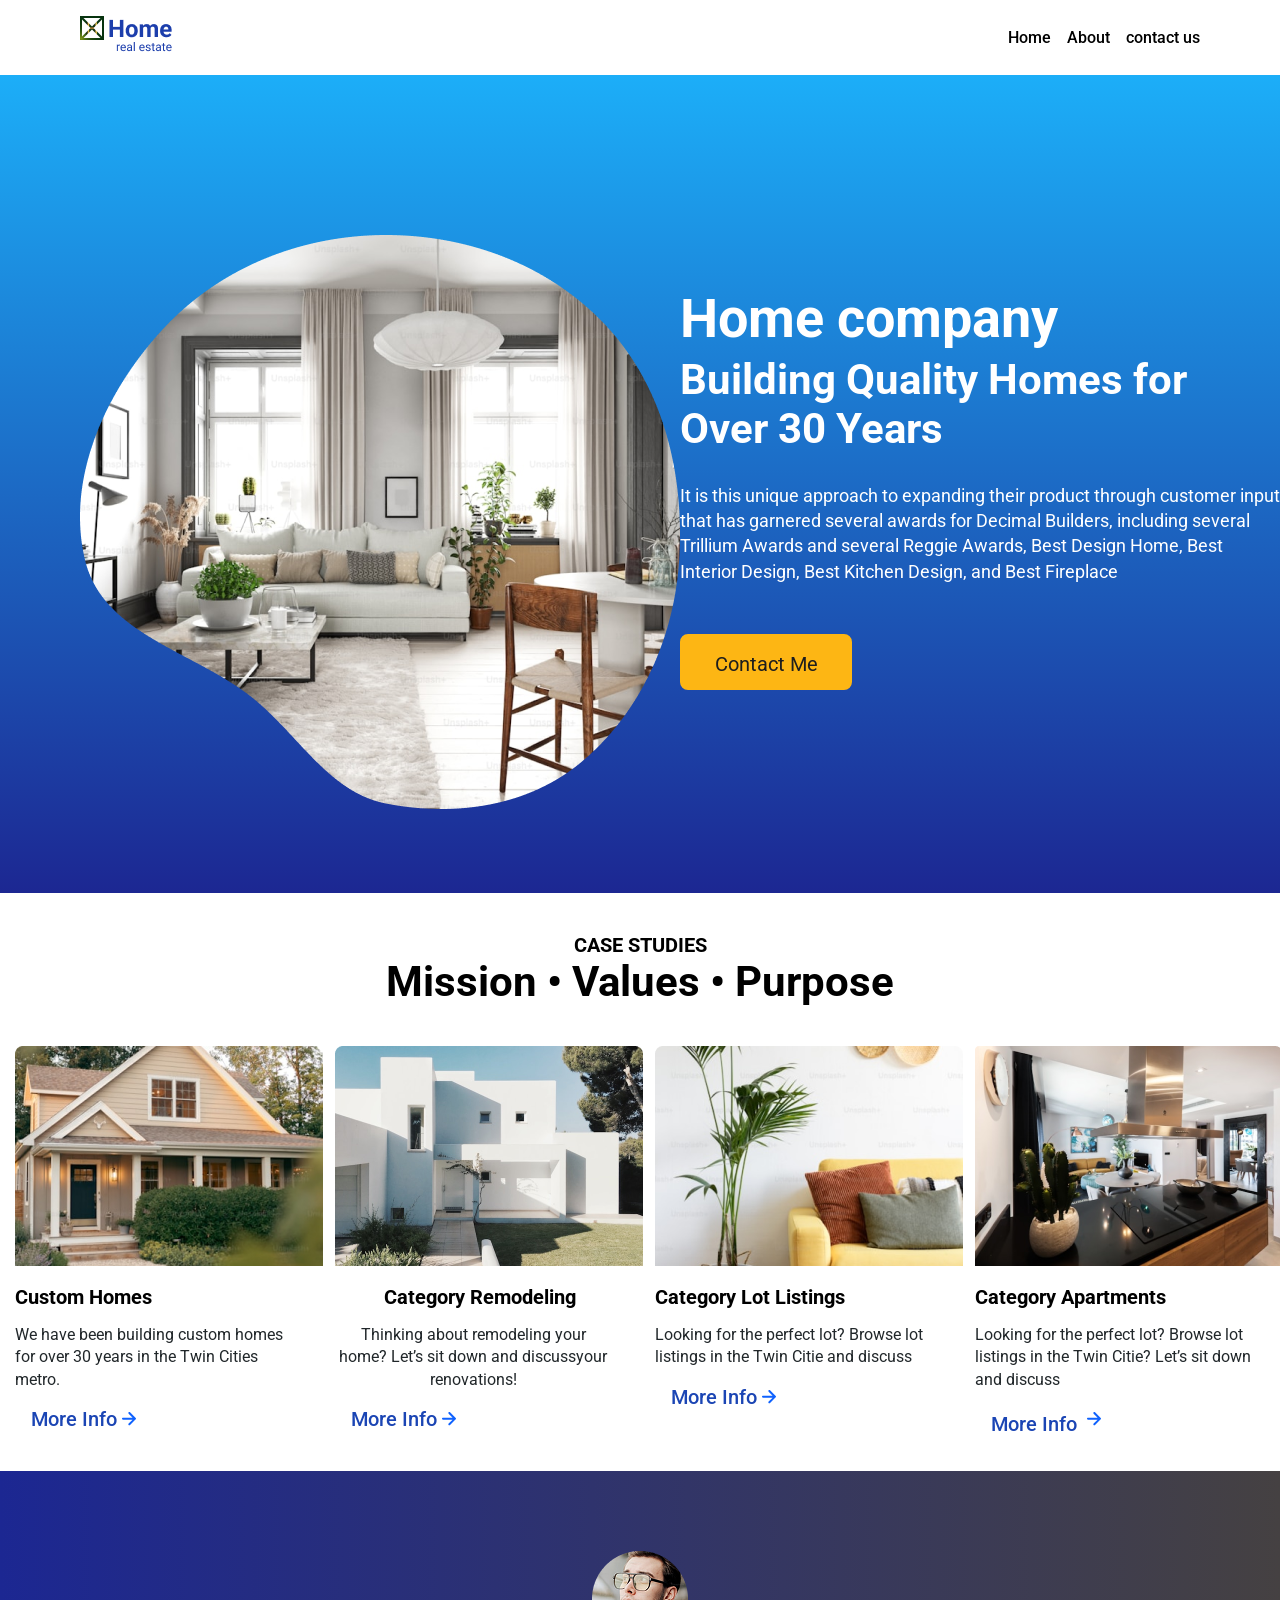
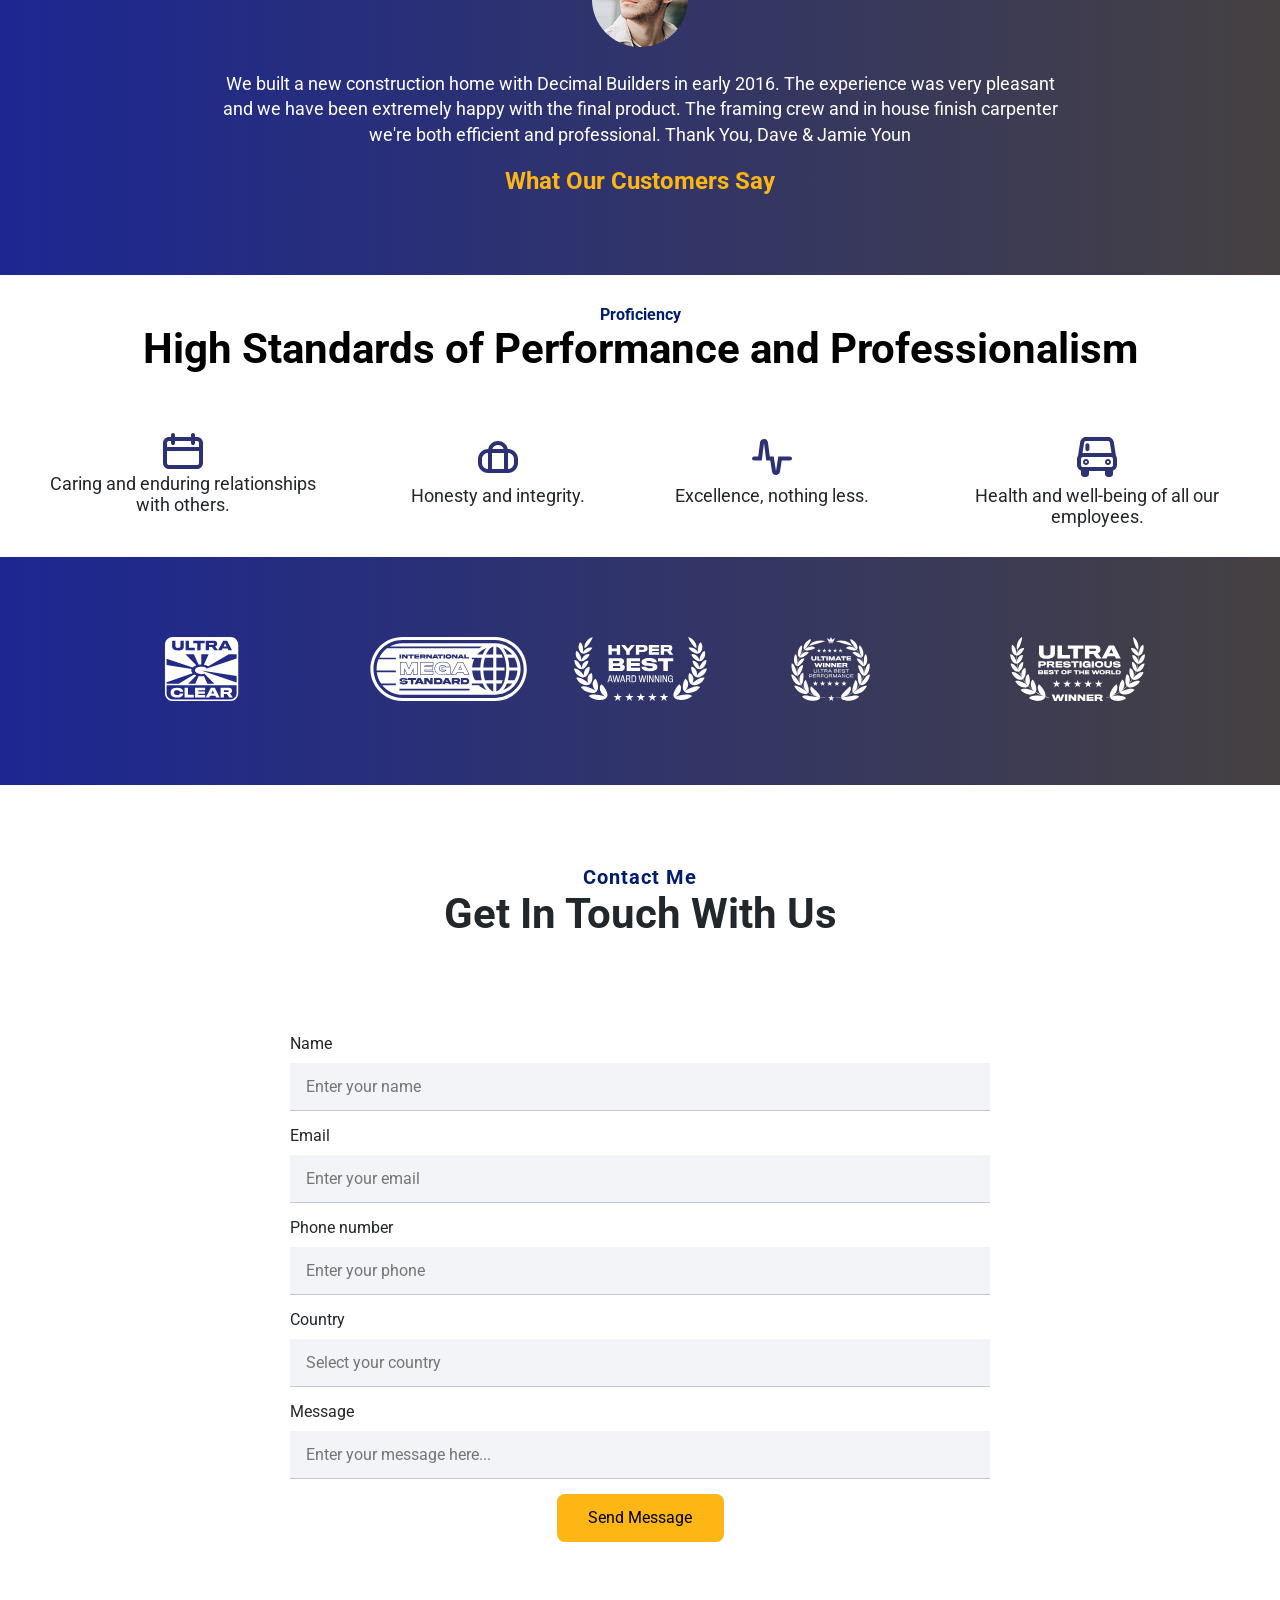
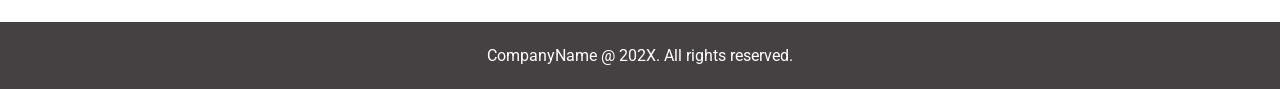
<file: index.html>
<!DOCTYPE html>
<html lang="en">
<head>
	<meta charset="UTF-8">
	<meta http-equiv="X-UA-Compatible" content="IE=edge">
	<meta name="viewport" content="width=device-width, initial-scale=1.0">
	<title>Document</title>
	<link rel="stylesheet" href="./css/main.css">
</head>


   
   
   <body>
       <header>
		 <div class="container">
			<div class="row d-flex justify-content-between align-items-center">
				<div class="logo">
					<a href="#">
						<img src="./img/logo.png">
					</a>
				</div>

				<nav>
					<ul class="non-list-style d-flex justify-content-between align-items-center">
						<li>Home</li>
						<li>About</li>
						<li>contact us</li>
					 </ul>
				</nav>
			</div>
		 </div>
	   </header>
	 
	   <!--hero section-->
       <section class="hero-section">
			<div class="container">
				<div class="row d-flex justify-content-between">

					<div class="left-part">
						<img src="./img/art1.png">
					</div>
					<div class="right-part">
						<h1 class="white">Home company</h1>
						<h2 class="white">Building Quality Homes for Over 30 Years</h2>
						<p class="white">It is this unique approach to expanding their product through customer input that has garnered several awards for Decimal Builders, including several Trillium Awards and several Reggie Awards, Best Design Home, Best Interior Design, Best Kitchen Design, and Best Fireplace</p>
						<button class="black" type="button">Contact Me</button>
					</div>
				</div>
			</div>
	   </section>



	   <section class="case-studies ">
	   
	        <div class="container">
			   
				<div class="text-group">
			        <h2>CASE STUDIES</h2>
					<P>Mission • Values • Purpose</P>
			   </div>
			   
			   <div class="row d-flex justify-content-between">
			         <div class="col-3">
					    <article >

						    <img src="img/pic1.png">
							<div class="text-article-group">
							     <h3>Custom Homes</h3>
								 <p>We have been building custom homes for over 30 years in the Twin Cities metro.<p>
							</div>

						</article>

						<div class="more">
							<a class="non-decoration blue d-inline-block " href="#">More Info

								<svg width="14" height="14" viewBox="0 0 14 14" fill="none" xmlns="http://www.w3.org/2000/svg">
									<path d="M10.586 5.64471L6.636 1.69471C6.45384 1.50611 6.35305 1.25351 6.35533 0.991311C6.3576 0.729114 6.46277 0.478301 6.64818 0.292893C6.83359 0.107485 7.0844 0.00231622 7.3466 3.78026e-05C7.6088 -0.00224062 7.8614 0.0985538 8.05 0.280712L13.707 5.93771C13.8002 6.03036 13.8741 6.14053 13.9246 6.26186C13.9751 6.38319 14.001 6.5133 14.001 6.64471C14.001 6.77612 13.9751 6.90623 13.9246 7.02757C13.8741 7.1489 13.8002 7.25906 13.707 7.35171L8.05 13.0087C7.95775 13.1042 7.84741 13.1804 7.7254 13.2328C7.6034 13.2852 7.47218 13.3128 7.3394 13.314C7.20662 13.3151 7.07494 13.2898 6.95205 13.2395C6.82915 13.1893 6.7175 13.115 6.62361 13.0211C6.52971 12.9272 6.45546 12.8156 6.40518 12.6927C6.3549 12.5698 6.3296 12.4381 6.33075 12.3053C6.3319 12.1725 6.35949 12.0413 6.4119 11.9193C6.46431 11.7973 6.54049 11.687 6.636 11.5947L10.586 7.64471H1C0.734784 7.64471 0.48043 7.53935 0.292893 7.35182C0.105357 7.16428 0 6.90993 0 6.64471C0 6.3795 0.105357 6.12514 0.292893 5.9376C0.48043 5.75007 0.734784 5.64471 1 5.64471H10.586Z" fill="#0F62FE"/>
									</svg>	
							</a>
								
						</div>

					 </div>

					 <div class="col-3">
					    <article>
						    <img src="img/pic2.png">
							<div class="text-article-group text-align">
							     <h3>Category Remodeling</h3>
								 <p>Thinking about remodeling your home? Let’s sit down and discussyour renovations!</p>
						
						    </div>
						</article>

						<div class="more">
							<a class="non-decoration blue d-inline-block" href="#">More Info

								<svg width="14" height="14" viewBox="0 0 14 14" fill="none" xmlns="http://www.w3.org/2000/svg">
									<path d="M10.586 5.64471L6.636 1.69471C6.45384 1.50611 6.35305 1.25351 6.35533 0.991311C6.3576 0.729114 6.46277 0.478301 6.64818 0.292893C6.83359 0.107485 7.0844 0.00231622 7.3466 3.78026e-05C7.6088 -0.00224062 7.8614 0.0985538 8.05 0.280712L13.707 5.93771C13.8002 6.03036 13.8741 6.14053 13.9246 6.26186C13.9751 6.38319 14.001 6.5133 14.001 6.64471C14.001 6.77612 13.9751 6.90623 13.9246 7.02757C13.8741 7.1489 13.8002 7.25906 13.707 7.35171L8.05 13.0087C7.95775 13.1042 7.84741 13.1804 7.7254 13.2328C7.6034 13.2852 7.47218 13.3128 7.3394 13.314C7.20662 13.3151 7.07494 13.2898 6.95205 13.2395C6.82915 13.1893 6.7175 13.115 6.62361 13.0211C6.52971 12.9272 6.45546 12.8156 6.40518 12.6927C6.3549 12.5698 6.3296 12.4381 6.33075 12.3053C6.3319 12.1725 6.35949 12.0413 6.4119 11.9193C6.46431 11.7973 6.54049 11.687 6.636 11.5947L10.586 7.64471H1C0.734784 7.64471 0.48043 7.53935 0.292893 7.35182C0.105357 7.16428 0 6.90993 0 6.64471C0 6.3795 0.105357 6.12514 0.292893 5.9376C0.48043 5.75007 0.734784 5.64471 1 5.64471H10.586Z" fill="#0F62FE"/>
								</svg>

							</a>
							
								
						</div>
					 </div>
					 
					 <div class="col-3">
					    <article>

						    <img src="img/pic3.png">
							<div class="text-article-group">
							     <h3>Category Lot Listings </h3>
                                 <p>Looking for the perfect lot? Browse lot listings in the Twin Citie and discuss</p>
							</div>
							
						</article>

						<div class="more">
							<a class="non-decoration blue d-inline-block" href="#">More Info

								<svg width="14" height="14" viewBox="0 0 14 14" fill="none" xmlns="http://www.w3.org/2000/svg">
									<path d="M10.586 5.64471L6.636 1.69471C6.45384 1.50611 6.35305 1.25351 6.35533 0.991311C6.3576 0.729114 6.46277 0.478301 6.64818 0.292893C6.83359 0.107485 7.0844 0.00231622 7.3466 3.78026e-05C7.6088 -0.00224062 7.8614 0.0985538 8.05 0.280712L13.707 5.93771C13.8002 6.03036 13.8741 6.14053 13.9246 6.26186C13.9751 6.38319 14.001 6.5133 14.001 6.64471C14.001 6.77612 13.9751 6.90623 13.9246 7.02757C13.8741 7.1489 13.8002 7.25906 13.707 7.35171L8.05 13.0087C7.95775 13.1042 7.84741 13.1804 7.7254 13.2328C7.6034 13.2852 7.47218 13.3128 7.3394 13.314C7.20662 13.3151 7.07494 13.2898 6.95205 13.2395C6.82915 13.1893 6.7175 13.115 6.62361 13.0211C6.52971 12.9272 6.45546 12.8156 6.40518 12.6927C6.3549 12.5698 6.3296 12.4381 6.33075 12.3053C6.3319 12.1725 6.35949 12.0413 6.4119 11.9193C6.46431 11.7973 6.54049 11.687 6.636 11.5947L10.586 7.64471H1C0.734784 7.64471 0.48043 7.53935 0.292893 7.35182C0.105357 7.16428 0 6.90993 0 6.64471C0 6.3795 0.105357 6.12514 0.292893 5.9376C0.48043 5.75007 0.734784 5.64471 1 5.64471H10.586Z" fill="#0F62FE"/>
									</svg>
							</a>
							
								
						</div>
					 </div>
					 
					 <div class="col-3">
					    <article>
						    <img src="img/pic4.png">
							<div class="text-article-group">
							     <h3>Category Apartments</h3>
                                 <p>Looking for the perfect lot? Browse
                                    lot listings in the Twin Citie? Let’s sit down and discuss</p>
							</div>
							
						</article>
						<div class="more">
							<a class="non-decoration blue d-inline-block" href="#">More Info

								<svg class="arrow" width="24" height="24" viewBox="0 0 24 24" fill="none" xmlns="http://www.w3.org/2000/svg">
									<path d="M15.586 10.6569L11.636 6.70692C11.4538 6.51832 11.353 6.26571 11.3553 6.00352C11.3576 5.74132 11.4628 5.49051 11.6482 5.3051C11.8336 5.11969 12.0844 5.01452 12.3466 5.01224C12.6088 5.00997 12.8614 5.11076 13.05 5.29292L18.707 10.9499C18.8002 11.0426 18.8741 11.1527 18.9246 11.2741C18.9751 11.3954 19.001 11.5255 19.001 11.6569C19.001 11.7883 18.9751 11.9184 18.9246 12.0398C18.8741 12.1611 18.8002 12.2713 18.707 12.3639L13.05 18.0209C12.9578 18.1164 12.8474 18.1926 12.7254 18.245C12.6034 18.2974 12.4722 18.325 12.3394 18.3262C12.2066 18.3273 12.0749 18.302 11.952 18.2517C11.8291 18.2015 11.7175 18.1272 11.6236 18.0333C11.5297 17.9394 11.4555 17.8278 11.4052 17.7049C11.3549 17.582 11.3296 17.4503 11.3307 17.3175C11.3319 17.1847 11.3595 17.0535 11.4119 16.9315C11.4643 16.8095 11.5405 16.6992 11.636 16.6069L15.586 12.6569H6C5.73478 12.6569 5.48043 12.5516 5.29289 12.364C5.10536 12.1765 5 11.9221 5 11.6569C5 11.3917 5.10536 11.1373 5.29289 10.9498C5.48043 10.7623 5.73478 10.6569 6 10.6569H15.586Z" />
									</svg>
									
							</a>
							
						</div>
					 </div>
					 
					 
			   </div>
			  
			</div>
	   
	   </section>


	   <!-- third section -->  
       <section class="third-section">
	        <div>
			   <img src="img/User.png">
			   <p>We built a new construction home with Decimal Builders in early 2016. The experience was very pleasant and we have been extremely happy with the final product. The framing crew and in house finish carpenter we're both efficient and professional. Thank You, Dave & Jamie Youn</p>
			   <a  class="non-decoration" href="#">What Our Customers Say</a>
			</div>
	   </section>	
	   


	   <!-- fourth section -->
	   <section class="proficiency-section">
	        <div class="container">
			    <div class="text-group">
				      <span>Proficiency</span>
					  <h2>High Standards of Performance and Professionalism</h2>  
				</div>
				
				<div class="advantages">

					<ul class="non-list-style d-flex justify-content-between">
						<li class="text-align">
							<svg width="40" height="36" viewBox="0 0 40 36" fill="none" xmlns="http://www.w3.org/2000/svg">
								<path d="M36 14V10C36 9.46957 35.7893 8.96086 35.4142 8.58579C35.0391 8.21071 34.5304 8 34 8H32V10C32 10.5304 31.7893 11.0391 31.4142 11.4142C31.0391 11.7893 30.5304 12 30 12C29.4696 12 28.9609 11.7893 28.5858 11.4142C28.2107 11.0391 28 10.5304 28 10V8H12V10C12 10.5304 11.7893 11.0391 11.4142 11.4142C11.0391 11.7893 10.5304 12 10 12C9.46957 12 8.96086 11.7893 8.58579 11.4142C8.21071 11.0391 8 10.5304 8 10V8H6C5.46957 8 4.96086 8.21071 4.58579 8.58579C4.21071 8.96086 4 9.46957 4 10V14H36ZM36 18H4V30C4 30.5304 4.21071 31.0391 4.58579 31.4142C4.96086 31.7893 5.46957 32 6 32H34C34.5304 32 35.0391 31.7893 35.4142 31.4142C35.7893 31.0391 36 30.5304 36 30V18ZM32 4H34C35.5913 4 37.1174 4.63214 38.2426 5.75736C39.3679 6.88258 40 8.4087 40 10V30C40 31.5913 39.3679 33.1174 38.2426 34.2426C37.1174 35.3679 35.5913 36 34 36H6C4.4087 36 2.88258 35.3679 1.75736 34.2426C0.632141 33.1174 0 31.5913 0 30L0 10C0 8.4087 0.632141 6.88258 1.75736 5.75736C2.88258 4.63214 4.4087 4 6 4H8V2C8 1.46957 8.21071 0.960859 8.58579 0.585786C8.96086 0.210714 9.46957 0 10 0C10.5304 0 11.0391 0.210714 11.4142 0.585786C11.7893 0.960859 12 1.46957 12 2V4H28V2C28 1.46957 28.2107 0.960859 28.5858 0.585786C28.9609 0.210714 29.4696 0 30 0C30.5304 0 31.0391 0.210714 31.4142 0.585786C31.7893 0.960859 32 1.46957 32 2V4Z" fill="#2C3173"/>
							</svg>
							<p>Caring and enduring relationships with others.</p>	
						</li>

						<li class="text-align">
							<svg width="48" height="48" viewBox="0 0 48 48" fill="none" xmlns="http://www.w3.org/2000/svg">
								<path d="M34 19.9999V35.9999H30V19.9999H18V35.9999H14V19.9999C12.4087 19.9999 10.8826 20.632 9.75736 21.7572C8.63214 22.8825 8 24.4086 8 25.9999V29.9999C8 31.5912 8.63214 33.1173 9.75736 34.2425C10.8826 35.3677 12.4087 35.9999 14 35.9999H34C35.5913 35.9999 37.1174 35.3677 38.2426 34.2425C39.3679 33.1173 40 31.5912 40 29.9999V25.9999C40 24.4086 39.3679 22.8825 38.2426 21.7572C37.1174 20.632 35.5913 19.9999 34 19.9999ZM18.34 15.9999H29.66C29.244 14.8315 28.4767 13.8205 27.4634 13.1056C26.45 12.3907 25.2402 12.0069 24 12.0069C22.7598 12.0069 21.55 12.3907 20.5366 13.1056C19.5233 13.8205 18.756 14.8315 18.34 15.9999ZM14.2 15.9999C14.663 13.7426 15.891 11.7143 17.6765 10.2578C19.4621 8.80132 21.6957 8.00586 24 8.00586C26.3043 8.00586 28.5379 8.80132 30.3235 10.2578C32.109 11.7143 33.337 13.7426 33.8 15.9999H34C36.6522 15.9999 39.1957 17.0534 41.0711 18.9288C42.9464 20.8042 44 23.3477 44 25.9999V29.9999C44 32.652 42.9464 35.1956 41.0711 37.0709C39.1957 38.9463 36.6522 39.9999 34 39.9999H14C11.3478 39.9999 8.8043 38.9463 6.92893 37.0709C5.05357 35.1956 4 32.652 4 29.9999V25.9999C4 23.3477 5.05357 20.8042 6.92893 18.9288C8.8043 17.0534 11.3478 15.9999 14 15.9999H14.2Z" fill="#2C3174"/>
							</svg>
					     	<p>Honesty and integrity.</p>
						</li>

						<li class="text-align">
							<svg width="48" height="48" viewBox="0 0 48 48" fill="none" xmlns="http://www.w3.org/2000/svg">
								<path d="M18.232 27.4981L16 9.89612L13.768 27.4961H6C4.896 27.4961 4 26.6221 4 25.5441C4.00633 25.0197 4.22048 24.5192 4.59544 24.1525C4.97041 23.7857 5.47555 23.5828 6 23.5881H10.232L12.032 9.41612C12.3 7.27212 14.3 5.75212 16.49 6.01612C18.31 6.23612 19.742 7.63612 19.968 9.41612L21.766 23.5881H25.714L28 38.0801L30.284 23.5901H42C43.104 23.5901 44 24.4661 44 25.5461C44 26.6261 43.104 27.5001 42 27.5001H33.716L31.954 38.6741C31.8162 39.5035 31.4178 40.2674 30.8165 40.855C30.2152 41.4426 29.4423 41.8234 28.61 41.9421C26.426 42.2721 24.384 40.8081 24.046 38.6741L22.286 27.5001H18.23L18.232 27.4981Z" fill="#2C3174"/>
							</svg>
							<p>Excellence, nothing less.</p>	
						</li>

						<li class="text-align">
							<svg width="48" height="48" viewBox="0 0 48 48" fill="none" xmlns="http://www.w3.org/2000/svg">
								<path d="M32 38H16V41C16 41.7957 15.6839 42.5587 15.1213 43.1213C14.5587 43.6839 13.7956 44 13 44H11C10.2044 44 9.44129 43.6839 8.87868 43.1213C8.31607 42.5587 8 41.7957 8 41V37.66C6.82985 37.246 5.81684 36.4794 5.10048 35.4657C4.38412 34.4521 3.99964 33.2412 4 32V26C4 24.76 4.376 23.608 5.02 22.652L7.192 9.052C7.41755 7.64237 8.13832 6.35935 9.22484 5.43339C10.3114 4.50742 11.6924 3.9992 13.12 4H34.88C36.3065 4.00118 37.6859 4.51055 38.7708 5.43674C39.8557 6.36294 40.5751 7.64536 40.8 9.054L42.966 22.634C43.618 23.594 43.998 24.754 43.998 26V32C43.9984 33.2412 43.6139 34.4521 42.8975 35.4657C42.1812 36.4794 41.1682 37.246 39.998 37.66V41C39.998 41.7957 39.6819 42.5587 39.1193 43.1213C38.5567 43.6839 37.7937 44 36.998 44H34.998C34.2024 44 33.4393 43.6839 32.8767 43.1213C32.3141 42.5587 31.998 41.7957 31.998 41V38H32ZM10 34H38C38.5304 34 39.0391 33.7893 39.4142 33.4142C39.7893 33.0391 40 32.5304 40 32V26C40 25.4696 39.7893 24.9609 39.4142 24.5858C39.0391 24.2107 38.5304 24 38 24H10C9.46957 24 8.96086 24.2107 8.58579 24.5858C8.21071 24.9609 8 25.4696 8 26V32C8 32.5304 8.21071 33.0391 8.58579 33.4142C8.96086 33.7893 9.46957 34 10 34ZM38.5 20.02L36.852 9.684C36.7769 9.2148 36.5373 8.78766 36.1759 8.47909C35.8146 8.17052 35.3552 8.00068 34.88 8H13.118C12.6421 7.99973 12.1818 8.16914 11.8196 8.4778C11.4574 8.78645 11.2172 9.21412 11.142 9.684L9.492 20.022C9.66095 20.0076 9.83043 20.0002 10 20H38C38.168 20 38.336 20.006 38.5 20.02ZM35 28C34.7348 28 34.4804 28.1054 34.2929 28.2929C34.1054 28.4804 34 28.7348 34 29C34 29.2652 34.1054 29.5196 34.2929 29.7071C34.4804 29.8946 34.7348 30 35 30C35.2652 30 35.5196 29.8946 35.7071 29.7071C35.8946 29.5196 36 29.2652 36 29C36 28.7348 35.8946 28.4804 35.7071 28.2929C35.5196 28.1054 35.2652 28 35 28ZM35 32C34.606 32 34.2159 31.9224 33.8519 31.7716C33.488 31.6209 33.1573 31.3999 32.8787 31.1213C32.6001 30.8427 32.3791 30.512 32.2284 30.1481C32.0776 29.7841 32 29.394 32 29C32 28.606 32.0776 28.2159 32.2284 27.8519C32.3791 27.488 32.6001 27.1573 32.8787 26.8787C33.1573 26.6001 33.488 26.3791 33.8519 26.2284C34.2159 26.0776 34.606 26 35 26C35.7956 26 36.5587 26.3161 37.1213 26.8787C37.6839 27.4413 38 28.2044 38 29C38 29.7956 37.6839 30.5587 37.1213 31.1213C36.5587 31.6839 35.7956 32 35 32ZM13 28C12.7348 28 12.4804 28.1054 12.2929 28.2929C12.1054 28.4804 12 28.7348 12 29C12 29.2652 12.1054 29.5196 12.2929 29.7071C12.4804 29.8946 12.7348 30 13 30C13.2652 30 13.5196 29.8946 13.7071 29.7071C13.8946 29.5196 14 29.2652 14 29C14 28.7348 13.8946 28.4804 13.7071 28.2929C13.5196 28.1054 13.2652 28 13 28ZM13 32C12.606 32 12.2159 31.9224 11.852 31.7716C11.488 31.6209 11.1573 31.3999 10.8787 31.1213C10.6001 30.8427 10.3791 30.512 10.2284 30.1481C10.0776 29.7841 10 29.394 10 29C10 28.606 10.0776 28.2159 10.2284 27.8519C10.3791 27.488 10.6001 27.1573 10.8787 26.8787C11.1573 26.6001 11.488 26.3791 11.852 26.2284C12.2159 26.0776 12.606 26 13 26C13.7956 26 14.5587 26.3161 15.1213 26.8787C15.6839 27.4413 16 28.2044 16 29C16 29.7956 15.6839 30.5587 15.1213 31.1213C14.5587 31.6839 13.7956 32 13 32ZM14.408 10.188C14.9384 10.188 15.4471 10.3987 15.8222 10.7738C16.1973 11.1489 16.408 11.6576 16.408 12.188V16.188C16.408 16.7184 16.1973 17.2271 15.8222 17.6022C15.4471 17.9773 14.9384 18.188 14.408 18.188C13.8776 18.188 13.3689 17.9773 12.9938 17.6022C12.6187 17.2271 12.408 16.7184 12.408 16.188V12.188C12.408 11.6576 12.6187 11.1489 12.9938 10.7738C13.3689 10.3987 13.8776 10.188 14.408 10.188Z" fill="#2D3272"/>
								</svg>
								
							<p>Health and well-being of all our employees.</p>
						</li>

					</ul> 
				</div>
			</div>
	   </section>
	   
	   <!-- fifth section -->
	   <section class="company-section">
	        <div class="container">
			   <ul class="d-flex justify-content-between non-list-style">

					<li>
						<a href="#" class="non-decoration">
							<svg width="244" height="64" viewBox="0 0 244 64" fill="none" xmlns="http://www.w3.org/2000/svg">
								<path d="M99.8319 56.5048H103.24C103.203 56.8479 103.129 57.5221 102.884 58.0002C102.112 59.655 100.335 60.5743 96.9636 60.5743C94.2668 60.5743 92.5139 59.9002 91.5701 58.7602C90.9204 58.0002 90.5894 56.946 90.5894 55.5977C90.5894 54.3719 90.8959 53.3545 91.5087 52.6067C92.4894 51.3809 94.2546 50.6455 97.0249 50.6455C100.8 50.6455 102.369 51.9939 102.945 53.4281C103.142 53.9306 103.203 54.4945 103.215 54.8009H99.8074C99.7951 54.5802 99.7093 54.2983 99.5623 54.0899C99.2067 53.5751 98.4222 53.1951 96.9881 53.1951C95.6888 53.1951 94.7449 53.5261 94.3158 54.2002C94.0952 54.5312 94.0094 55.0216 94.0094 55.6344C94.0094 56.2964 94.1197 56.75 94.3527 57.0809C94.8308 57.7918 95.8972 58.0615 97.0004 58.0615C98.2874 58.0615 99.2066 57.804 99.6112 57.2157C99.7584 57.0073 99.8197 56.7622 99.8319 56.5048Z" fill="white"/>
								<path d="M113.766 57.8652V60.4271H104.584V50.8047H107.906V57.8652H113.766Z" fill="white"/>
								<path d="M125.208 60.4271V58.0368H118.307V56.7865H124.926V54.4452H118.307V53.2072H125.122V50.8047H115.071V60.4271H125.208Z" fill="white"/>
								<path fill-rule="evenodd" clip-rule="evenodd" d="M135.309 58.6497H130.112L129.217 60.4271H125.748L130.884 50.8047H134.843L139.698 60.4271H136.155L135.309 58.6497ZM131.19 56.4924H134.267L133.115 54.1633L132.772 53.293L132.404 54.1756L131.19 56.4924Z" fill="white"/>
								<path fill-rule="evenodd" clip-rule="evenodd" d="M152.016 53.7343C152.016 52.864 151.808 52.2388 151.366 51.7853C150.79 51.1724 149.797 50.8047 148.278 50.8047H140.616V60.4271H143.889V57.0317H146.868L149.258 60.4271H152.911L150.006 56.5046C150.655 56.4065 151.183 56.0143 151.525 55.5484C151.832 55.1194 152.016 54.482 152.016 53.7343ZM148.829 54.0407C148.829 54.2001 148.804 54.3963 148.719 54.5433C148.596 54.7885 148.278 54.8866 147.75 54.8866H143.901V53.1336H147.689C148.204 53.1336 148.547 53.2195 148.719 53.5381C148.804 53.6607 148.829 53.8569 148.829 54.0407Z" fill="white"/>
								<path d="M133.941 6.98025C133.941 7.13968 133.917 7.33576 133.832 7.48284C133.709 7.72802 133.39 7.8261 132.863 7.8261H129.014V6.07324H132.802C133.316 6.07324 133.66 6.15899 133.832 6.47775C133.917 6.60034 133.941 6.79642 133.941 6.98025Z" fill="white"/>
								<path d="M143.525 9.43175H146.601L145.449 7.10268L145.105 6.23242L144.738 7.11503L143.525 9.43175Z" fill="white"/>
								<path fill-rule="evenodd" clip-rule="evenodd" d="M84.9894 6.95754C85.3863 3.04962 88.6867 0 92.6994 0H150.501C154.781 0 158.251 3.46975 158.251 7.74996V56.25C158.251 60.5302 154.781 64 150.501 64H92.6994C88.4192 64 84.9494 60.5302 84.9494 56.25V7.74996C84.9494 7.48241 84.963 7.21814 84.9894 6.95754ZM86.564 21.6765L112.612 30.486C113.321 29.766 114.287 29.1402 115.449 28.6525C115.716 28.5404 115.991 28.4364 116.274 28.3407L105.415 17.322H113.915L118.688 27.7552C119.318 27.6563 119.966 27.5933 120.622 27.5681C120.841 27.5598 121.059 27.5555 121.277 27.5555V17.322H128.639L123.867 27.7554C124.602 27.8708 125.316 28.0354 125.993 28.2476C126.866 28.5208 127.66 28.8666 128.352 29.2724L148.752 17.322H156.636V21.4581L126.774 31.5576C126.147 30.9206 125.21 30.4071 124.084 30.0818C122.958 29.7566 121.693 29.6342 120.448 29.7301C119.204 29.8261 118.036 30.1362 117.092 30.621C116.148 31.106 115.471 31.744 115.146 32.4543C114.821 33.1647 114.863 33.9155 115.266 34.612C115.67 35.3084 116.417 35.9192 117.413 36.3669C118.409 36.8145 119.609 37.0791 120.862 37.1272C121.558 37.1539 122.253 37.1132 122.92 37.0085C123.453 36.9248 123.968 36.8003 124.451 36.6369L134.348 46.6781H127.343L123.866 39.0783C122.168 39.3448 120.382 39.3443 118.688 39.0784L115.211 46.6781H108.207L116.274 38.4929C115.519 38.2374 114.822 37.9245 114.202 37.5614L98.6393 46.6781H86.564V45.1572L112.612 36.3475C112.012 35.7394 111.602 35.0704 111.405 34.3716C111.172 33.5455 111.245 32.7028 111.612 31.8998L86.564 27.9681V21.6765ZM156.636 45.3754L121.277 33.4167L156.636 38.9668V45.3754ZM156.636 48.2926H86.564V56.25C86.564 59.6385 89.3108 62.3853 92.6994 62.3853H150.501C153.889 62.3853 156.636 59.6385 156.636 56.25V48.2926ZM103.76 9.65256V3.74424H100.475V9.3583C100.475 10.3635 99.543 11.0377 97.9741 11.0377C96.3314 11.0377 95.4366 10.388 95.4366 9.34605V3.74424H92.1147V9.34605C92.1147 12.2634 94.5051 13.5015 97.8392 13.5015C101.406 13.5015 103.76 12.2512 103.76 9.65256ZM114.823 13.3667V10.8047H108.964V3.74424H105.642V13.3667H114.823ZM124.696 3.74424V6.15904H120.626V13.3667H117.267V6.15904H113.21V3.74424H124.696ZM137.128 6.67388C137.128 5.80362 136.92 5.17844 136.479 4.72484C135.903 4.112 134.91 3.74424 133.39 3.74424H125.729V13.3667H129.002V9.97123H131.98L134.371 13.3667H138.023L135.118 9.44414C135.768 9.34605 136.295 8.95379 136.638 8.48804C136.945 8.05908 137.128 7.42165 137.128 6.67388ZM147.643 11.5893H142.446L141.551 13.3667H138.082L143.218 3.74424H147.177L152.032 13.3667H148.489L147.643 11.5893Z" fill="white"/>
								</svg>
								
						</a>
					</li>
					<li>
						<a href="#" class="non-decoration">
							<svg width="244" height="64" viewBox="0 0 244 64" fill="none" xmlns="http://www.w3.org/2000/svg">
								<path d="M121.454 20.3634C122.121 20.354 122.688 20.2293 122.678 19.5437V19.4408C122.688 18.7582 122.121 18.6335 121.454 18.6243C120.784 18.6335 120.216 18.7582 120.226 19.4408V19.5437C120.216 20.2293 120.784 20.354 121.454 20.3634Z" fill="white"/>
								<path d="M97.0674 18.9854C97.0674 18.7859 96.9085 18.627 96.709 18.627H94.7173V19.3407H96.709C96.8087 19.3407 96.8928 19.3063 96.9614 19.2378C97.033 19.1661 97.0674 19.082 97.0674 18.9854Z" fill="white"/>
								<path d="M108.279 18.6182L108.852 19.8556H107.702L108.279 18.6182Z" fill="white"/>
								<path d="M133.867 18.6182L134.441 19.8556H133.29L133.867 18.6182Z" fill="white"/>
								<path d="M93.1244 44.6738L92.2767 42.8447L91.4243 44.6738H93.1244Z" fill="white"/>
								<path d="M113.129 44.1485C113.129 44.7705 112.774 45.282 112.147 45.282H109.503V43.0151H112.147C112.774 43.0151 113.129 43.522 113.129 44.1485Z" fill="white"/>
								<path d="M119.829 42.8447L120.676 44.6738H118.976L119.829 42.8447Z" fill="white"/>
								<path d="M130.13 42.8582C130.425 42.8582 130.66 43.0932 130.66 43.388C130.66 43.5308 130.61 43.6553 130.504 43.7612C130.402 43.8626 130.278 43.9133 130.13 43.9133H127.186V42.8582H130.13Z" fill="white"/>
								<path d="M139.87 44.1485C139.87 44.7705 139.515 45.282 138.888 45.282H136.243V43.0151H138.888C139.515 43.0151 139.87 43.522 139.87 44.1485Z" fill="white"/>
								<path d="M81.93 32.6038L78.8574 25.5095H73.5856V37.3333H77.4264V30.947L80.1978 37.3333H83.6321L86.4336 30.947V37.3333H90.2594V25.5095H85.1533L81.93 32.6038Z" fill="white"/>
								<path d="M105.935 37.3333V34.3961H97.4553V32.8598H105.589V29.983H97.4553V28.4617H105.83V25.5095H93.4789V37.3333H105.935Z" fill="white"/>
								<path d="M109.175 35.2393C110.35 36.7606 112.443 37.5137 114.959 37.5137C116.848 37.5137 118.232 37.1301 119.197 36.5216C119.363 36.4169 119.516 36.3055 119.658 36.1883L119.764 37.333H123.002V30.3291H115.139V32.8746H119.342C119.323 32.9951 119.259 33.1842 119.167 33.3644C119.109 33.477 119.04 33.586 118.965 33.6728C118.528 34.185 117.369 34.6368 115.862 34.6368C114.296 34.6368 113.287 34.2302 112.744 33.5976C112.383 33.1306 112.172 32.4679 112.172 31.4738C112.172 30.4346 112.383 29.7266 112.79 29.2597C113.377 28.597 114.371 28.3108 115.832 28.3108C117.143 28.3108 118.046 28.612 118.468 28.9886C118.739 29.2145 118.95 29.5308 118.995 29.7417H122.896C122.891 29.6027 122.871 29.4327 122.837 29.2519C122.78 28.9428 122.683 28.6013 122.55 28.3259C121.616 26.4279 119.447 25.2983 115.757 25.2983C112.549 25.2983 110.395 26.2773 109.205 27.7535C108.422 28.7626 108.06 30.0278 108.06 31.4437C108.06 33.0101 108.482 34.3507 109.175 35.2393Z" fill="white"/>
								<path d="M112.662 31.4738C112.662 30.4909 112.863 29.9225 113.158 29.583C113.601 29.0839 114.411 28.8005 115.832 28.8005C117.097 28.8005 117.853 29.096 118.142 29.3539L118.148 29.3594L118.155 29.3648C118.254 29.4476 118.345 29.5496 118.414 29.649C118.481 29.7472 118.509 29.8154 118.515 29.8392H114.65V33.3644H118.585C118.444 33.5236 118.141 33.7224 117.661 33.882C117.182 34.0409 116.568 34.147 115.863 34.147C114.374 34.147 113.537 33.7618 113.125 33.2879C112.855 32.9344 112.662 32.3922 112.662 31.4738Z" fill="white"/>
								<path d="M133.235 29.8665L132.113 32.0089H134.295L133.235 29.8665Z" fill="white"/>
								<path fill-rule="evenodd" clip-rule="evenodd" d="M136.364 35.1492L137.403 37.3333H141.756L135.791 25.5095H130.926L124.615 37.3333H128.878L129.977 35.1492H136.364ZM131.303 32.4983L132.794 29.6516L133.246 28.5672L133.667 29.6365L135.084 32.4983H131.303Z" fill="white"/>
								<path fill-rule="evenodd" clip-rule="evenodd" d="M167.794 57.8062H167.787C167.703 57.8062 167.619 57.8058 167.536 57.8049V57.8062H75.4064C67.2766 57.8062 60.0249 54.0469 55.2947 48.1719H68.8687V46.4514H54.0229C51.8082 43.1808 50.3241 39.3751 49.8051 35.2686H68.8687V33.5483H49.6456C49.6153 33.0359 49.5999 32.5196 49.5999 31.9998C49.5999 28.5939 50.2597 25.3422 51.4585 22.3654H68.8687V20.645H52.2258C54.0496 16.9288 56.7406 13.7153 60.0351 11.2686H152.422C153.574 10.4133 154.8 9.65154 156.087 8.99477C155.74 9.17177 155.398 9.35626 155.06 9.54815H62.6732C66.4303 7.41278 70.7759 6.19336 75.4063 6.19336H167.536V6.19457C167.622 6.19372 167.708 6.19336 167.794 6.19336C182.046 6.19336 193.6 17.7472 193.6 31.9998C193.6 46.2523 182.046 57.8062 167.794 57.8062ZM177.389 44.1033C178.545 40.6224 179.234 36.4878 179.234 31.9998C179.234 27.8158 178.634 23.9391 177.618 20.6126C177.493 20.2065 177.363 19.8086 177.227 19.4193C177 18.7709 176.756 18.1466 176.498 17.5483C176.149 16.7403 175.774 15.9798 175.376 15.2718C173.493 11.9314 171.346 10.1323 169.342 9.52663V17.5483H174.612C175.058 18.4995 175.465 19.5354 175.825 20.645H169.342V30.4513H177.485C177.504 30.9617 177.514 31.478 177.514 31.9998C177.514 32.5216 177.504 33.0379 177.485 33.5482H169.342V43.3546H175.824C175.465 44.4642 175.058 45.5 174.612 46.4513H169.342V54.4731C171.346 53.8675 173.493 52.0683 175.376 48.7277C175.774 48.0198 176.15 47.2593 176.498 46.4513C176.819 45.7076 177.117 44.9236 177.389 44.1033ZM180.852 20.645C181.679 23.6342 182.189 26.9488 182.305 30.4513H190.451C190.211 26.896 189.153 23.565 187.465 20.645H180.852ZM185.312 17.5483H179.84C178.847 14.9459 177.594 12.6823 176.146 10.8755C179.743 12.2988 182.889 14.614 185.312 17.5483ZM166.246 9.5263V17.5483H159.089C159.437 16.7403 159.813 15.9798 160.212 15.2718C162.093 11.9308 164.242 10.1315 166.246 9.5263ZM159.441 10.8754C157.993 12.6822 156.741 14.9458 155.747 17.5483H150.274C152.698 14.6139 155.845 12.2986 159.441 10.8754ZM154.735 20.645H144.825V22.3654H147.223C146.058 24.8482 145.329 27.5764 145.136 30.4513H153.281C153.398 26.9488 153.908 23.6342 154.735 20.645ZM166.246 20.645H157.96C157.075 23.5495 156.509 26.872 156.381 30.4513H166.246V20.645ZM182.305 33.5482C182.189 37.0507 181.679 40.3653 180.852 43.3546H187.465C189.153 40.4346 190.211 37.1035 190.451 33.5482H182.305ZM157.96 43.3546C157.075 40.4501 156.509 37.1275 156.381 33.5482H166.246V43.3546H157.96ZM154.735 43.3546C153.908 40.3653 153.398 37.0507 153.281 33.5482H145.136C145.375 37.1035 146.433 40.4346 148.122 43.3546H154.735ZM179.84 46.4513C178.847 49.0537 177.594 51.3172 176.147 53.124C179.743 51.7006 182.889 49.3855 185.312 46.4513H179.84ZM159.089 46.4513H166.246V54.4734C164.242 53.8682 162.093 52.0689 160.212 48.7277C159.813 48.0198 159.437 47.2593 159.089 46.4513ZM155.747 46.4513L144.825 46.4514V48.1718H151.85C154.004 50.2955 156.579 51.9921 159.441 53.1242C157.993 51.3174 156.741 49.0538 155.747 46.4513ZM121.453 17.2963C119.876 17.2994 118.586 17.7545 118.592 19.3409V19.6464C118.586 21.2297 119.876 21.6878 121.453 21.6909C123.027 21.6878 124.318 21.2297 124.311 19.6464V19.3409C124.311 17.7576 123.03 17.2963 121.453 17.2963ZM72.4579 17.3992V21.5881H74.0911V17.3992H72.4579ZM79.0436 19.6183L77.2047 17.3992H74.9575V21.5881H76.5907V19.0293L78.841 21.5881H80.6799V17.3992H79.0436V19.6183ZM84.822 18.7331V21.5944H83.1889V18.7331H81.2472V17.4055H86.7638V18.7331H84.822ZM87.3124 21.5944H92.215V20.5191H88.9455V19.983H92.215V19.0136H88.9455V18.4776H92.215V17.4055H87.3124V21.5944ZM93.0845 21.5912V17.4023H97.1207C97.9841 17.393 98.7165 18.1192 98.7041 18.9856C98.7041 19.3004 98.6199 19.5871 98.4516 19.8428C98.2864 20.0951 98.0652 20.2885 97.7908 20.4162L98.7041 21.5912H96.9649L96.1764 20.569H94.7177V21.5912H93.0845ZM103.298 19.6183L101.459 17.3992H99.2121V21.5881H100.845V19.0293L103.096 21.5881H104.934V17.3992H103.298V19.6183ZM106.898 21.5944H105.059L107.306 17.4055H109.248L111.495 21.5944H109.656L109.326 20.8775H107.228L106.898 21.5944ZM113.989 21.5944V18.7331H115.93V17.4055H110.414V18.7331H112.355V21.5944H113.989ZM116.479 21.5881V17.3992H118.112V21.5881H116.479ZM127.048 17.3992L128.887 19.6183V17.3992H130.523V21.5881H128.684L126.434 19.0293V21.5881H124.801V17.3992H127.048ZM130.648 21.5944H132.486L132.817 20.8775H134.914L135.245 21.5944H137.084L134.837 17.4055H132.895L130.648 21.5944ZM137.212 21.5881V17.3992H138.845V20.2603H142.114V21.5881H137.212ZM76.6896 42.4803C75.9386 42.4803 75.0171 42.591 75.0171 43.0839C75.0171 43.3558 75.7681 43.3927 76.7402 43.4387L76.7509 43.4392C78.4781 43.5267 80.8961 43.6492 80.8915 45.1987C80.8915 46.968 78.8643 47.3873 76.6896 47.3873C74.5196 47.3826 72.7181 47.12 72.4877 45.1987H75.0171C75.2935 45.6779 75.934 45.8023 76.6896 45.8023C77.4406 45.8023 78.3621 45.6779 78.3621 45.1987C78.3621 44.9269 77.6111 44.8854 76.639 44.8394L76.6281 44.8389C74.901 44.7514 72.483 44.6289 72.4877 43.0839C72.4877 41.3148 74.5149 40.8908 76.6896 40.8908C78.8596 40.9046 80.6611 41.1488 80.8915 43.0839H78.3621C78.0856 42.5955 77.4452 42.4803 76.6896 42.4803ZM86.2499 43.0149V47.2444H83.8356V43.0149H80.9652V41.0522H89.1203V43.0149H86.2499ZM87.5169 47.2444H90.2352L90.7236 46.1847H93.8244L94.3128 47.2444H97.0311L93.7092 41.0522H90.8388L87.5169 47.2444ZM100.542 41.0429L103.26 44.3233V41.0429H105.679V47.2352H102.961L99.6343 43.4526V47.2352H97.22V41.0429H100.542ZM107.089 41.0522V47.2444H112.599C114.3 47.2674 115.562 45.83 115.548 44.1482C115.562 42.4574 114.3 41.0291 112.599 41.0522H107.089ZM117.787 47.2444H115.069L118.391 41.0522H121.261L124.583 47.2444H121.865L121.376 46.1847H118.276L117.787 47.2444ZM124.772 41.0475V47.2398H127.186V45.7286H129.343L130.508 47.2398H133.079L131.729 45.5028C132.135 45.3139 132.462 45.0283 132.706 44.655C132.955 44.2773 133.079 43.8534 133.079 43.388C133.098 42.1072 132.015 41.0337 130.739 41.0475H124.772ZM133.83 47.2444V41.0522H139.34C141.041 41.0291 142.303 42.4574 142.29 44.1482C142.303 45.83 141.041 47.2674 139.34 47.2444H133.83ZM90.7492 37.8229H85.9438V33.2827L83.9521 37.8229H79.8765L77.9162 33.3059V37.8229H73.0958V25.0195H79.179L81.9407 31.3959L84.8378 25.0195H90.7492V37.8229ZM106.425 37.8229H92.989V25.0195H106.32V28.9513H97.945V29.493H106.079V33.3494H97.945V33.9061H106.425V37.8229ZM123.492 37.8229H119.317L119.247 37.0627C118.2 37.6572 116.784 38.0037 114.959 38.0037C112.363 38.0037 110.092 37.2274 108.788 35.5399C108.012 34.5445 107.571 33.0893 107.571 31.4438C107.571 29.9445 107.954 28.5664 108.818 27.4533L108.821 27.4496L108.824 27.4462C110.136 25.8179 112.456 24.8086 115.757 24.8086C119.531 24.8086 121.936 25.9683 122.99 28.1097L122.991 28.1114L122.991 28.113C123.236 28.6204 123.369 29.2907 123.386 29.7222L123.391 29.8394H123.492V37.8229ZM130.28 35.6389L129.18 37.8229H123.799L130.633 25.0195H136.094L142.552 37.8229H137.094L136.055 35.6389H130.28ZM72.3956 53.5912H142.503V51.8707H72.3956V53.5912Z" fill="white"/>
								<path fill-rule="evenodd" clip-rule="evenodd" d="M75.4063 0H167.794C185.466 0 199.794 14.3268 199.794 32C199.794 49.6732 185.466 64 167.794 64H75.4063C57.7332 64 43.4063 49.6732 43.4063 32C43.4063 14.3268 57.7332 0 75.4063 0ZM75.4063 3.09683C59.4435 3.09683 46.5032 16.0372 46.5032 32C46.5032 47.9628 59.4435 60.9033 75.4063 60.9033H167.794C183.756 60.9033 196.696 47.9628 196.696 32C196.696 16.0372 183.756 3.09683 167.794 3.09683H75.4063Z" fill="white"/>
								</svg>
								
								
																	
								
						</a> 
					</li>

					<li>
						<svg width="133" height="64" viewBox="0 0 133 64" fill="none" xmlns="http://www.w3.org/2000/svg">
							<path d="M120.511 4.51861C121.756 6.37909 122.951 8.67421 122.363 11.1338C120.336 9.97314 118.705 8.07813 117.411 6.20735C116.109 4.32401 114.756 2.32132 114.293 0C116.851 0.654234 119.141 2.47034 120.511 4.51861Z" fill="white"/>
							<path d="M10.5716 11.1298C9.98553 8.66975 11.1828 6.37553 12.43 4.51611C13.8028 2.46906 16.0934 0.654614 18.6516 0.00219727C18.1868 2.32306 16.8323 4.32499 15.5285 6.20713C14.2335 8.077 12.6002 9.97079 10.5716 11.1298Z" fill="white"/>
							<path d="M8.78671 15.8486C9.24422 13.9005 9.23408 11.7677 8.79853 9.94038C8.41553 8.33447 7.85821 6.06434 6.02393 5.29834C4.69063 7.43702 4.15467 10.3494 4.93173 12.5317C5.49358 14.1102 6.50401 16.1972 8.59953 16.5203C10.5224 16.9636 12.4668 15.9378 14.0024 15.091C15.7099 14.1494 17.3825 12.6515 18.3987 10.8707C16.5345 9.92978 14.4116 10.6934 12.8145 11.4251C11.0929 12.214 9.51137 13.9065 8.78671 15.8486Z" fill="white"/>
							<path d="M46.104 17.7201V7.93896H42.7647V11.5026H37.7557V7.93896H34.4164V17.7201H37.7557V14.169H42.7647V17.7201H46.104Z" fill="white"/>
							<path d="M57.177 7.93896H60.8651L55.632 14.493V17.7201H52.2802V14.5054L47.1093 7.93896H50.9095L53.9997 11.8513L57.177 7.93896Z" fill="white"/>
							<path fill-rule="evenodd" clip-rule="evenodd" d="M72.4949 8.77372C73.1554 9.2971 73.5291 10.1818 73.5291 11.4652C73.5291 12.5118 73.2674 13.2967 72.769 13.8451C72.0962 14.6176 70.9873 14.9664 69.5419 14.9789C69.0934 14.9914 65.2556 14.9789 65.2556 14.9789V17.7201H61.9039V7.93896H69.4921C70.8377 7.93896 71.8595 8.21307 72.4949 8.77372ZM70.0154 12.2253C70.1152 12.0508 70.165 11.8265 70.165 11.515C70.165 11.1911 70.1026 10.9169 69.9905 10.7675C69.7786 10.4559 69.3799 10.3063 68.732 10.3063H65.2308V12.6987H68.707C69.4049 12.6987 69.8161 12.5368 70.0154 12.2253Z" fill="white"/>
							<path d="M85.1671 15.2903V17.7201H74.8631V7.93896H85.0808V10.3811H78.1524V11.6396H84.8809V14.0194H78.1524V15.2903H85.1671Z" fill="white"/>
							<path fill-rule="evenodd" clip-rule="evenodd" d="M97.6781 8.93576C98.1279 9.39676 98.3384 10.0322 98.3384 10.9169C98.3384 11.677 98.1521 12.3249 97.8402 12.7611C97.4919 13.2345 96.9557 13.6332 96.2954 13.7329L99.2486 17.7201H95.5352L93.106 14.2687H90.0787V17.7201H86.7515V7.93896H94.5387C96.0834 7.93896 97.0936 8.31273 97.6781 8.93576ZM94.987 11.7393C95.0748 11.5898 95.099 11.3904 95.099 11.2285C95.099 11.0416 95.0748 10.8421 94.987 10.7175C94.8128 10.3936 94.4645 10.3063 93.9405 10.3063H90.0908V12.0882H94.0026C94.5387 12.0882 94.8628 11.9886 94.987 11.7393Z" fill="white"/>
							<path d="M83.3831 29.9881C83.3831 27.7523 81.9627 26.5773 78.6497 26.2182C78.1112 26.1529 76.5282 25.9897 75.5326 25.9081C72.9703 25.6306 72.2034 25.4839 72.2034 24.831C72.2034 24.2435 72.8072 23.9661 75.1082 23.9661C76.7403 23.9661 77.6543 24.2761 78.0132 24.7494C78.1928 24.9779 78.2581 25.1574 78.2744 25.337H82.9746C82.9256 24.9452 82.7625 24.3903 82.5012 23.9008C81.6527 22.2687 79.6126 20.9631 75.2226 20.9631C70.2775 20.9631 67.5685 22.7094 67.5685 24.9942C67.5685 27.1974 69.1024 28.4867 73.2477 28.8621C73.7165 28.9022 74.7231 28.9973 75.5473 29.0752L75.5981 29.08L75.6074 29.0809L75.611 29.0812L76.0549 29.1232C78.2254 29.3517 78.813 29.4985 78.813 30.1841C78.813 30.8204 78.2417 31.1631 75.8427 31.1631C73.9822 31.1631 72.8888 30.8857 72.497 30.4124C72.3339 30.2166 72.2196 29.9228 72.187 29.727H67.4868C67.5358 30.0534 67.6174 30.5757 67.7968 31C68.5966 32.7952 70.6856 34.1661 75.5326 34.1661C80.7387 34.1661 83.3831 32.6973 83.3831 29.9881Z" fill="white"/>
							<path fill-rule="evenodd" clip-rule="evenodd" d="M50.0626 32.6649C50.5522 32.0937 50.797 31.2286 50.797 30.3474C50.797 29.5967 50.6012 28.8785 50.1932 28.4053C49.7036 27.7688 48.8385 27.3119 47.9247 27.1977C48.5449 27.116 49.1323 26.7897 49.475 26.3653C49.8994 25.8594 50.0952 25.1739 50.0952 24.3416C50.0952 23.5093 49.8505 22.7749 49.2956 22.22C48.6754 21.5835 47.5493 21.1592 45.7868 21.1592H34.7217V33.9705H46.0968C47.9084 33.9705 49.3119 33.5787 50.0626 32.6649ZM45.5583 25.1087C45.5583 25.4188 45.4603 25.6799 45.2972 25.8594C45.0686 26.0715 44.6443 26.1532 44.0894 26.1532H38.9976V24.0642H43.9752C44.5954 24.0642 45.0197 24.1458 45.2481 24.358C45.4603 24.5374 45.5583 24.7985 45.5583 25.1087ZM46.0479 30.7228C45.7868 30.9676 45.3297 31.0655 44.5627 31.0655H38.9976V28.9276H44.6117C45.3297 28.9276 45.7541 29.0254 45.9988 29.2376C46.1948 29.4334 46.2762 29.6783 46.2762 30.0047C46.2762 30.3148 46.211 30.5596 46.0479 30.7228Z" fill="white"/>
							<path d="M66.1638 30.7881V33.9705H52.6671V21.1592H66.0496V24.358H56.9756V26.0063H65.7885V29.1234H56.9756V30.7881H66.1638Z" fill="white"/>
							<path d="M99.263 24.3743V21.1592H83.9718V24.3743H89.3738V33.9705H93.8444V24.3743H99.263Z" fill="white"/>
							<path d="M98.876 45.307H98.1566L98.1051 44.6143C97.8855 44.9649 97.4206 45.3858 96.4393 45.3858C94.781 45.3858 94.0101 44.3863 94.0101 41.8343C94.0101 39.8613 94.5008 38.2742 96.5256 38.2742C98.2808 38.2742 98.8154 39.423 98.8411 40.6594H97.9643C97.9385 39.8527 97.5781 39.1073 96.5438 39.1073C95.2989 39.1073 94.9385 39.8527 94.9385 41.8608C94.9385 43.9566 95.3867 44.6143 96.5619 44.6143C97.3858 44.6143 97.8674 44.1583 98.0264 43.6147V42.308H96.2545V41.5099H98.8669V43.527C98.8669 44.1296 98.873 44.7727 98.8745 45.0961L98.876 45.2499V45.307Z" fill="white"/>
							<path fill-rule="evenodd" clip-rule="evenodd" d="M34.8873 43.562H37.3426L37.8512 45.3071H38.7807L36.7462 38.3621H35.6151L33.4402 45.3071H34.361L34.8873 43.562ZM37.1233 42.7816H35.124C35.124 42.7816 35.9921 39.9755 36.0096 39.9142C36.0184 39.8703 36.1588 39.2477 36.1588 39.2477L36.2559 39.7082L36.299 39.9142C36.3078 39.958 37.1233 42.7816 37.1233 42.7816Z" fill="white"/>
							<path d="M45.4365 38.3621H46.2784L44.6386 45.3071H43.595C43.595 45.3071 42.4287 39.9054 42.4287 39.6773C42.4199 39.9054 41.2273 45.3071 41.2273 45.3071H40.1839L38.544 38.3621H39.491C39.491 38.3621 40.7625 43.8602 40.7625 44.0795C40.7625 43.8602 41.9289 38.3621 41.9289 38.3621H42.9724C42.9724 38.3621 44.1386 43.869 44.1386 44.0795C44.1386 43.869 45.4365 38.3621 45.4365 38.3621Z" fill="white"/>
							<path fill-rule="evenodd" clip-rule="evenodd" d="M49.8794 43.562H47.4241L46.898 45.3071H45.9772L48.1519 38.3621H49.2832L51.3177 45.3071H50.3881L49.8794 43.562ZM47.661 42.7816H49.6603C49.6603 42.7816 48.8448 39.958 48.836 39.9142L48.7697 39.5981L48.6956 39.2477C48.6956 39.2477 48.5554 39.8703 48.5466 39.9142C48.529 39.9755 47.661 42.7816 47.661 42.7816Z" fill="white"/>
							<path fill-rule="evenodd" clip-rule="evenodd" d="M54.6971 38.3621C55.7669 38.3621 56.3457 38.8618 56.3457 40.3175C56.3457 41.554 55.8809 41.9661 55.3986 42.1063L56.7316 45.3071H55.7669L54.5305 42.2819H52.8469V45.3071H51.9699V38.3621H54.6971ZM54.5656 41.4925C55.2583 41.4925 55.4249 41.133 55.4249 40.3438C55.4249 39.4494 55.1619 39.1776 54.5217 39.1776H52.8555V41.4925H54.5656Z" fill="white"/>
							<path fill-rule="evenodd" clip-rule="evenodd" d="M62.184 41.7206C62.184 43.3604 62.0613 44.0268 61.7105 44.5267C61.3598 45.0091 60.8073 45.3071 59.9128 45.3071H57.5277V38.3621H59.8514C60.7284 38.3621 61.4124 38.6251 61.7281 39.0987C62.0789 39.6072 62.184 40.2386 62.184 41.7206ZM59.7288 44.4828C60.2637 44.4828 60.7109 44.3426 60.9388 44.0356C61.1844 43.7024 61.2545 43.0271 61.2545 41.7206C61.2545 40.6245 61.1931 40.0369 60.9388 39.6598C60.7021 39.3354 60.2461 39.195 59.7112 39.195H58.4133V44.4828H59.7288Z" fill="white"/>
							<path d="M71.4355 38.3621H72.2774L70.6376 45.3071H69.594C69.594 45.3071 68.4277 39.9054 68.4277 39.6773C68.4189 39.9054 67.2263 45.3071 67.2263 45.3071H66.1829L64.5431 38.3621H65.49C65.49 38.3621 66.7616 43.8602 66.7616 44.0795C66.7616 43.8602 67.9278 38.3621 67.9278 38.3621H68.9714C68.9714 38.3621 70.1377 43.869 70.1377 44.0795C70.1377 43.869 71.4355 38.3621 71.4355 38.3621Z" fill="white"/>
							<path d="M73.828 38.3621V45.3071H72.916V38.3621H73.828Z" fill="white"/>
							<path d="M79.5369 38.3621V45.3071H78.5284L75.9414 39.9228V45.3071H75.0908V38.3621H76.152L78.6774 43.6673V38.3621H79.5369Z" fill="white"/>
							<path d="M85.2231 38.3621V45.3071H84.2145L81.628 39.9228V45.3071H80.7773V38.3621H81.8385L84.3644 43.6673V38.3621H85.2231Z" fill="white"/>
							<path d="M87.3748 38.3621V45.3071H86.4631V38.3621H87.3748Z" fill="white"/>
							<path d="M93.0842 38.3621V45.3071H92.0756L89.489 39.9228V45.3071H88.6378V38.3621H89.6995L92.2255 43.6673V38.3621H93.0842Z" fill="white"/>
							<path d="M44.7595 58.9951L43.7547 55.9023L42.7497 58.9951H39.498L42.1287 60.9066L41.1239 63.9994L43.7547 62.0879L46.3856 63.9994L45.3806 60.9066L48.0115 58.9951H44.7595Z" fill="white"/>
							<path d="M56.3806 58.9959L55.3552 55.9031L54.3298 58.9959H51.0115L53.6961 60.9072L52.6707 64L55.3552 62.0886L58.0398 64L57.0144 60.9072L59.6989 58.9959H56.3806Z" fill="white"/>
							<path d="M67.8905 58.9959L66.865 55.9031L65.8396 58.9959H62.5213L65.2058 60.9072L64.1804 64L66.865 62.0886L69.5495 64L68.5241 60.9072L71.2087 58.9959H67.8905Z" fill="white"/>
							<path d="M79.3995 58.9959L78.3741 55.9031L77.3487 58.9959H74.0304L76.7149 60.9072L75.6895 64L78.3741 62.0886L81.0586 64L80.0332 60.9072L82.7178 58.9959H79.3995Z" fill="white"/>
							<path d="M90.9796 58.9959L89.9755 55.9031L88.97 58.9959H85.7185L88.349 60.9072L87.345 64L89.9755 62.0886L92.6061 64L91.6005 60.9072L94.2326 58.9959H90.9796Z" fill="white"/>
							<path d="M2.86576 21.1061C3.81137 22.5487 5.27461 24.3557 7.40815 24.3042C9.34828 24.4012 11.0245 23.0771 12.3444 21.972C13.766 20.7818 15.0492 19.0413 15.5909 17.1596C13.6066 16.5823 11.7067 17.6518 10.29 18.6605C8.81051 19.7141 7.67271 21.6423 7.42829 23.6221C7.40996 21.6387 6.8731 19.5901 6.0076 17.9398C5.21631 16.4311 4.11365 14.3918 2.14641 13.9841C1.37132 16.3317 1.61862 19.2039 2.86576 21.1061Z" fill="white"/>
							<path d="M8.03925 32.0741C6.05913 32.4059 4.12763 31.1926 2.87322 29.7656C1.25823 27.9283 0.297322 25.4636 0.49329 22.9961C2.52747 23.0477 4.06811 24.8061 5.20681 26.1358C6.43319 27.5679 7.43802 29.452 7.92006 31.3956C7.70804 29.4586 8.35834 27.367 9.56549 26.0746C10.7307 24.827 12.3629 23.4674 14.3938 23.6856C14.35 25.6497 13.3655 27.5209 12.3501 28.9224C11.4036 30.2284 9.94546 31.8439 8.03925 32.0741Z" fill="white"/>
							<path d="M4.3814 38.5998C6.20508 39.7871 8.41691 40.9623 10.7414 40.0729C12.6484 39.3982 13.8608 37.4787 14.6065 35.7168C15.3965 33.8499 15.9241 31.6973 15.5588 29.6541C13.4633 29.84 11.7256 31.3393 10.8027 33.1695C9.8379 35.0828 9.65284 37.3602 10.394 39.3663C9.29891 37.3025 7.6974 35.6327 6.00094 34.0898C4.45879 32.6873 2.23742 31.2098 0 31.4877C0.425707 34.2538 2.11369 37.1235 4.3814 38.5998Z" fill="white"/>
							<path d="M15.4388 47.5517C17.2334 46.4788 17.9557 44.2214 18.2508 42.2871C18.569 40.2009 18.5554 37.9002 17.689 35.9211C15.6069 36.5027 14.1778 38.3766 13.7059 40.4292C13.2073 42.5977 13.628 44.9088 14.8408 46.7552C13.2287 44.9057 11.085 43.3785 9.03068 42.3076C7.04632 41.2733 4.61187 40.0257 2.22876 40.7791C3.37791 43.5837 5.83614 46.1949 8.5606 47.275C10.6705 48.1113 13.2373 48.9383 15.4388 47.5517Z" fill="white"/>
							<path d="M23.9467 48.2773C24.2101 50.2909 24.2027 52.8448 22.6393 54.3947C20.6857 56.3943 17.6623 56.0085 15.3303 55.5685C12.1997 54.9774 8.67563 52.8422 6.78683 49.9992C9.09362 48.729 11.9149 49.5415 14.1986 50.1993L14.329 50.2367C16.8783 50.9701 19.5948 52.1514 21.8668 53.7654C20.0537 52.1271 18.7327 49.7225 18.668 47.2988C18.6098 45.1311 19.5508 42.8119 21.5756 41.7786C22.9891 43.6339 23.6511 46.0159 23.9467 48.2773Z" fill="white"/>
							<path d="M33.0197 60.0966C34.171 57.905 33.0303 55.3329 32.1214 53.4318C31.0467 51.1844 29.5785 48.894 27.4772 47.249C25.4595 48.9879 25.6514 51.476 26.2513 53.6383C26.9646 56.2093 29.4375 58.401 31.9982 59.6499C29.0325 58.544 25.7936 57.8802 22.7121 57.6842L22.3999 57.6641C19.9243 57.5028 16.7014 57.2929 14.7287 59.1046C17.7114 61.6402 21.948 63.1032 25.682 63.0271C28.1843 62.9762 31.6175 62.6802 33.0197 60.0966Z" fill="white"/>
							<path d="M124.144 15.8555C123.421 13.912 121.84 12.2174 120.12 11.427C118.522 10.694 116.401 9.9291 114.536 10.8683C115.551 12.6499 117.221 14.1491 118.928 15.0919C120.462 15.9397 122.405 16.9668 124.329 16.5254C126.425 16.2043 127.438 14.1177 128.001 12.5392C128.781 10.358 128.248 7.44498 126.917 5.30493C125.081 6.06987 124.521 8.3394 124.138 9.94515C123.7 11.7729 123.688 13.9064 124.144 15.8555Z" fill="white"/>
							<path d="M122.637 18.6646C124.115 19.7187 125.25 21.6458 125.493 23.6242C125.515 21.6418 126.054 19.5952 126.92 17.9466C127.712 16.4384 128.818 14.4 130.785 13.9937C131.557 16.3419 131.307 19.214 130.058 21.1151C129.113 22.5552 127.65 24.3584 125.521 24.3101C123.578 24.4093 121.9 23.0821 120.579 21.9747C119.159 20.7833 117.877 19.0419 117.338 17.1599C119.322 16.5838 121.221 17.6548 122.637 18.6646Z" fill="white"/>
							<path d="M124.994 31.4082C125.21 29.4696 124.562 27.3736 123.354 26.0786C122.191 24.8302 120.56 23.4693 118.529 23.686C118.57 25.6501 119.552 27.5222 120.567 28.9244C121.512 30.2306 122.967 31.8461 124.873 32.0788C126.853 32.4143 128.787 31.2017 130.044 29.7748C131.66 27.9388 132.623 25.4748 132.431 23.0071C130.396 23.0574 128.854 24.8144 127.714 26.1432C126.484 27.5761 125.477 29.4623 124.994 31.4082Z" fill="white"/>
							<path d="M122.11 33.1731C123.074 35.0875 123.257 37.3654 122.513 39.3708C123.61 37.3074 125.214 35.6386 126.911 34.0968C128.454 32.6953 130.678 31.2198 132.914 31.4992C132.487 34.2652 130.796 37.1337 128.527 38.6081C126.704 39.7924 124.494 40.9652 122.173 40.0794C120.263 39.4059 119.05 37.4825 118.305 35.7175C117.516 33.8501 116.99 31.6972 117.358 29.6541C119.453 29.8417 121.19 31.3423 122.11 33.1731Z" fill="white"/>
							<path d="M118.062 46.7517C119.273 44.9071 119.696 42.5982 119.201 40.4307C118.731 38.3777 117.303 36.5027 115.221 35.9197C114.353 37.8978 114.338 40.1984 114.653 42.285C114.947 44.2156 115.665 46.4684 117.449 47.5452C119.652 48.9427 122.225 48.1162 124.338 47.2802C127.064 46.2021 129.525 43.5927 130.676 40.7887C128.293 40.0338 125.858 41.2796 123.873 42.3124C121.819 43.3811 119.675 44.9051 118.062 46.7517Z" fill="white"/>
							<path d="M108.951 48.2714C108.686 50.2845 108.691 52.8383 110.254 54.3895C112.204 56.3907 115.229 56.007 117.561 55.5685C120.693 54.9799 124.218 52.8469 126.11 50.0056C123.805 48.7339 120.982 49.544 118.698 50.1999L118.566 50.2374C116.018 50.9686 113.301 52.1474 111.028 53.7591C112.842 52.1221 114.164 49.7195 114.231 47.2967C114.291 45.1291 113.352 42.8091 111.329 41.7742C109.913 43.6284 109.25 46.0102 108.951 48.2714Z" fill="white"/>
							<path d="M107.202 63.0194C104.7 62.9665 101.267 62.668 99.8673 60.0832L99.8477 60.0478C98.73 57.8629 99.8658 55.3093 100.771 53.4194C101.848 51.1728 103.319 48.8834 105.421 47.2402C107.438 48.9805 107.243 51.4684 106.641 53.6301C105.925 56.2007 103.45 58.3908 100.888 59.6377C103.855 58.534 107.094 57.8726 110.176 57.6788L110.49 57.6588C112.966 57.4994 116.188 57.2923 118.159 59.105C115.174 61.6381 110.936 63.0982 107.202 63.0194Z" fill="white"/>
							</svg>
							
					</li>

					<li>
						<a href="#">
							<svg width="244" height="64" viewBox="0 0 244 64" fill="none" xmlns="http://www.w3.org/2000/svg">
								<path d="M107.478 21.9465C107.478 21.776 107.478 19.2959 107.478 19.2959H106.004C106.004 19.2959 106.004 21.7375 106.004 21.8146C106.004 22.2655 105.587 22.5679 104.883 22.5679C104.146 22.5679 103.744 22.2764 103.744 21.809C103.744 21.732 103.744 19.2959 103.744 19.2959H102.254C102.254 19.2959 102.254 21.611 102.254 21.809C102.254 23.1178 103.326 23.6732 104.822 23.6732C106.422 23.6732 107.478 23.1123 107.478 21.9465Z" fill="white"/>
								<path d="M112.441 23.6127V22.4634H109.813V19.2959H108.322V23.6127H112.441Z" fill="white"/>
								<path d="M116.871 20.3793V19.2959H111.718V20.3793H113.538V23.6127H115.045V20.3793H116.871Z" fill="white"/>
								<path d="M118.852 23.6127V19.2959H117.339V23.6127H118.852Z" fill="white"/>
								<path d="M125.79 23.6127V19.2959H123.925L122.749 21.8861L121.627 19.2959H119.702V23.6127H121.104V21.2812L122.116 23.6127H123.37L124.393 21.2812V23.6127H125.79Z" fill="white"/>
								<path d="M128.126 22.8153H130.457L130.837 23.6127H132.426L130.248 19.2959H128.472L126.168 23.6127H127.724L128.126 22.8153ZM129.99 21.8475H128.61L129.154 20.8081L129.319 20.4123L129.473 20.8027L129.99 21.8475Z" fill="white"/>
								<path d="M137.1 20.3793V19.2959H131.947V20.3793H133.768V23.6127H135.274V20.3793H137.1Z" fill="white"/>
								<path d="M142.111 23.6127V22.5404H139.016V21.9795H141.984V20.9292H139.016V20.3737H142.073V19.2959H137.564V23.6127H142.111Z" fill="white"/>
								<path d="M113.493 25.9075H112.068C112.068 25.9075 111.139 28.624 111.139 28.69C111.139 28.624 110.27 25.9075 110.27 25.9075H108.725C108.725 25.9075 107.861 28.624 107.861 28.69C107.861 28.624 106.927 25.9075 106.927 25.9075H105.326L106.943 30.2243H108.554C108.554 30.2243 109.423 27.6452 109.429 27.5737C109.434 27.6452 110.298 30.2243 110.298 30.2243H111.914L113.493 25.9075Z" fill="white"/>
								<path d="M115.441 30.2243V25.9075H113.929V30.2243H115.441Z" fill="white"/>
								<path d="M121.324 30.2243V25.9075H119.916V28.2556L117.843 25.9075H116.292V30.2243H117.711V27.8212L119.85 30.2243H121.324Z" fill="white"/>
								<path d="M127.215 30.2243V25.9075H125.807V28.2556L123.734 25.9075H122.183V30.2243H123.602V27.8212L125.741 30.2243H127.215Z" fill="white"/>
								<path d="M132.622 30.2243V29.152H129.526V28.591H132.496V27.5407H129.526V26.9853H132.584V25.9075H128.075V30.2243H132.622Z" fill="white"/>
								<path d="M138.435 27.2217C138.435 26.8314 138.341 26.5508 138.143 26.3474C137.885 26.0725 137.44 25.9075 136.757 25.9075H133.321V30.2243H134.789V28.7011H136.126L137.198 30.2243H138.837L137.534 28.4645C137.825 28.4206 138.062 28.2446 138.215 28.0357C138.352 27.8432 138.435 27.5572 138.435 27.2217ZM137.006 27.3592C137.006 27.4308 136.995 27.5187 136.955 27.5847C136.901 27.6946 136.757 27.7387 136.521 27.7387H134.795V26.9523H136.493C136.725 26.9523 136.879 26.9908 136.955 27.1338C136.995 27.1887 137.006 27.2768 137.006 27.3592Z" fill="white"/>
								<path d="M108.098 34.4715C108.098 34.4009 108.098 32.3621 108.098 32.3621H107.583C107.583 32.3621 107.583 34.3925 107.583 34.4383C107.583 34.9282 107.122 35.2065 106.458 35.2065C105.673 35.2065 105.287 34.9075 105.287 34.4341C105.287 34.3884 105.287 32.3621 105.287 32.3621H104.768C104.768 32.3621 104.768 34.3386 104.768 34.4175C104.768 35.2812 105.441 35.6632 106.437 35.6632C107.467 35.6632 108.098 35.2562 108.098 34.4715Z" fill="white"/>
								<path d="M111.792 35.6217V35.1442H109.546V32.3621H109.027V35.6217H111.792Z" fill="white"/>
								<path d="M114.742 32.8354V32.3621H111.279V32.8354H112.749V35.6217H113.272V32.8354H114.742Z" fill="white"/>
								<path d="M118.433 33.2838C118.433 33.0513 118.383 32.8811 118.295 32.744C118.142 32.5156 117.847 32.3621 117.357 32.3621H115.248V35.6217H115.758V34.2472H117.245L118.154 35.6217H118.752L117.768 34.16C118.017 34.131 118.212 33.9897 118.316 33.8071C118.391 33.6825 118.433 33.4998 118.433 33.2838ZM117.918 33.3253C117.918 33.4167 117.897 33.5289 117.859 33.6036C117.793 33.724 117.639 33.7863 117.39 33.7904H115.762C115.762 33.7821 115.762 32.8271 115.762 32.8271H117.295C117.606 32.8271 117.772 32.9019 117.859 33.043C117.897 33.1095 117.918 33.2215 117.918 33.3253Z" fill="white"/>
								<path d="M119.91 34.8161H121.94L122.356 35.6217H122.912L121.259 32.3621H120.649L118.942 35.6217H119.486L119.91 34.8161ZM121.724 34.3552H120.134L120.794 33.1053L120.94 32.8022L121.085 33.1053L121.724 34.3552Z" fill="white"/>
								<path d="M128.178 35.3103C128.307 35.1607 128.365 34.949 128.365 34.7206C128.365 34.5047 128.303 34.2887 128.174 34.1558C128.046 34.0313 127.838 33.9275 127.61 33.9067C127.742 33.8859 127.846 33.8029 127.917 33.7157C128.029 33.587 128.095 33.3794 128.095 33.1718C128.095 32.9516 128.029 32.7523 127.888 32.6153C127.734 32.4617 127.473 32.3621 127.107 32.3621H124.915V35.6217H127.269C127.709 35.6217 128.016 35.5096 128.178 35.3103ZM127.56 33.2756C127.56 33.4209 127.514 33.5496 127.435 33.6243C127.356 33.7116 127.223 33.7489 127.082 33.7489H125.421V32.8105H126.987C127.178 32.8105 127.323 32.8478 127.423 32.9392C127.51 33.0222 127.56 33.1427 127.56 33.2756ZM127.726 34.9946C127.622 35.1109 127.443 35.1691 127.182 35.1691H125.421V34.2016H127.194C127.435 34.2016 127.601 34.2514 127.701 34.3469C127.792 34.4341 127.83 34.5462 127.83 34.6749C127.83 34.8078 127.801 34.9199 127.726 34.9946Z" fill="white"/>
								<path d="M132.135 35.6217V35.1442H129.602V34.214H132.035V33.7406H129.602V32.8354H132.106V32.3621H129.095V35.6217H132.135Z" fill="white"/>
								<path d="M136.192 34.6582C136.192 34.1266 135.839 33.8526 134.971 33.7529C134.825 33.7322 134.51 33.699 134.34 33.6782C133.534 33.5827 133.289 33.4748 133.289 33.1966C133.289 32.9267 133.559 32.773 134.373 32.773C135.004 32.773 135.328 32.8976 135.49 33.1218C135.536 33.1841 135.561 33.2589 135.573 33.3169H136.129C136.113 33.2214 136.075 33.0885 136.017 32.9806C135.793 32.5945 135.333 32.3162 134.373 32.3162C133.227 32.3121 132.753 32.7274 132.753 33.2422C132.753 33.7571 133.123 34.0187 134.082 34.1309C134.248 34.1516 134.543 34.1848 134.688 34.2015C135.432 34.2927 135.665 34.4049 135.665 34.7163C135.665 35.0029 135.399 35.2105 134.547 35.2105C133.85 35.2105 133.476 35.0859 133.326 34.8451C133.281 34.7786 133.252 34.6748 133.248 34.6042H132.699C132.712 34.7537 132.753 34.9156 132.828 35.0444C133.044 35.4389 133.551 35.6673 134.531 35.6673C135.702 35.6673 136.192 35.2893 136.192 34.6582Z" fill="white"/>
								<path d="M139.916 32.8354V32.3621H136.453V32.8354H137.922V35.6217H138.446V32.8354H139.916Z" fill="white"/>
								<path d="M103.298 38.4549C103.298 38.1227 103.232 37.8984 103.119 37.7282C102.962 37.4831 102.654 37.3545 102.119 37.3545H100.059V40.6141H100.574V39.551C100.574 39.551 102.027 39.551 102.098 39.551C102.6 39.5469 102.945 39.4307 103.128 39.1649C103.244 39.003 103.298 38.7704 103.298 38.4549ZM102.775 38.4549C102.775 38.6209 102.758 38.7455 102.704 38.8286C102.609 38.9822 102.413 39.0777 102.011 39.0777C101.973 39.0777 100.574 39.0777 100.574 39.0777V37.8196H102.027C102.405 37.8196 102.6 37.9067 102.704 38.0769C102.754 38.1517 102.775 38.2888 102.775 38.4549Z" fill="white"/>
								<path d="M107.057 40.6141V40.1366H104.524V39.2064H106.957V38.7331H104.524V37.8279H107.028V37.3545H104.017V40.6141H107.057Z" fill="white"/>
								<path d="M111.017 38.2763C111.017 38.0437 110.968 37.8735 110.88 37.7365C110.727 37.5081 110.432 37.3545 109.942 37.3545H107.833V40.6141H108.343V39.2397H109.83L110.739 40.6141H111.337L110.353 39.1524C110.602 39.1234 110.797 38.9822 110.901 38.7995C110.976 38.6749 111.017 38.4923 111.017 38.2763ZM110.503 38.3178C110.503 38.4091 110.482 38.5213 110.444 38.5961C110.378 38.7164 110.224 38.7787 109.975 38.7828H108.347C108.347 38.7746 108.347 37.8196 108.347 37.8196H109.88C110.191 37.8196 110.357 37.8943 110.444 38.0355C110.482 38.1019 110.503 38.214 110.503 38.3178Z" fill="white"/>
								<path d="M114.867 37.8279V37.3545H111.969V40.6141H112.484V39.2272H114.76V38.7414H112.484V37.8279H114.867Z" fill="white"/>
								<path d="M117.231 37.2961C116.537 37.2961 116.06 37.4664 115.719 37.8235C115.433 38.1017 115.308 38.4879 115.308 38.9737C115.308 39.5052 115.47 39.9039 115.769 40.1738C116.089 40.4936 116.579 40.6595 117.231 40.6595C117.904 40.6595 118.427 40.4936 118.738 40.1571C119.008 39.8831 119.149 39.4928 119.149 38.9696C119.149 38.463 119.029 38.0768 118.742 37.8027C118.414 37.4622 117.924 37.2961 117.231 37.2961ZM117.231 40.1946C116.774 40.1946 116.45 40.0949 116.205 39.8956C115.956 39.6921 115.836 39.3806 115.836 38.982C115.836 38.6083 115.939 38.2969 116.139 38.11C116.367 37.8941 116.716 37.7654 117.227 37.7654C117.754 37.7654 118.082 37.89 118.327 38.1058C118.535 38.2886 118.626 38.6124 118.626 38.9778C118.626 39.3474 118.531 39.663 118.319 39.854C118.074 40.0824 117.729 40.1946 117.231 40.1946Z" fill="white"/>
								<path d="M123.045 38.2763C123.045 38.0437 122.995 37.8735 122.908 37.7365C122.755 37.5081 122.46 37.3545 121.97 37.3545H119.86V40.6141H120.371V39.2397H121.858L122.767 40.6141H123.365L122.381 39.1524C122.63 39.1234 122.825 38.9822 122.929 38.7995C123.004 38.6749 123.045 38.4923 123.045 38.2763ZM122.53 38.3178C122.53 38.4091 122.51 38.5213 122.472 38.5961C122.406 38.7164 122.252 38.7787 122.003 38.7828H120.375C120.375 38.7746 120.375 37.8196 120.375 37.8196H121.908C122.219 37.8196 122.385 37.8943 122.472 38.0355C122.51 38.1019 122.53 38.214 122.53 38.3178Z" fill="white"/>
								<path d="M128.012 40.6141V37.3545H127.339L125.998 40.0369L124.682 37.3545H123.996V40.6141H124.491V38.106L125.72 40.6141H126.259L127.518 38.106V40.6141H128.012Z" fill="white"/>
								<path d="M129.47 39.8085H131.5L131.916 40.6141H132.472L130.819 37.3545H130.209L128.502 40.6141H129.046L129.47 39.8085ZM131.284 39.3476H129.694L130.354 38.0978L130.5 37.7946L130.645 38.0978L131.284 39.3476Z" fill="white"/>
								<path d="M136.213 40.6141V37.3545H135.718V39.8874L133.56 37.3545H132.974V40.6141H133.477V38.0645L135.652 40.6141H136.213Z" fill="white"/>
								<path d="M140.693 39.3973H140.152C140.135 39.5467 140.077 39.6963 139.973 39.8083C139.75 40.07 139.393 40.182 138.845 40.182C138.384 40.182 137.889 40.0533 137.652 39.717C137.528 39.5592 137.449 39.3267 137.449 38.9778C137.449 38.6664 137.504 38.4339 137.623 38.2761C137.822 37.9564 138.242 37.7903 138.832 37.7903C139.405 37.7903 139.766 37.948 139.958 38.1681C140.065 38.2844 140.128 38.4215 140.148 38.5833H140.688C140.671 38.4007 140.613 38.1847 140.489 38.002C140.223 37.6075 139.733 37.2961 138.836 37.2961C137.981 37.2961 137.47 37.5702 137.187 37.9812C137.005 38.2179 136.913 38.5501 136.913 38.9737C136.913 39.4471 137.026 39.7959 137.221 40.0409C137.504 40.4271 138.047 40.6595 138.869 40.6595C139.713 40.6595 140.215 40.4063 140.464 40.0035C140.605 39.8083 140.676 39.5758 140.693 39.3973Z" fill="white"/>
								<path d="M144.409 40.6141V40.1366H141.875V39.2064H144.309V38.7331H141.875V37.8279H144.38V37.3545H141.369V40.6141H144.409Z" fill="white"/>
								<path d="M106.433 43.8521L107.054 45.7634H109.064L107.438 46.9447L108.059 48.8559L106.433 47.6747L104.807 48.8559L105.428 46.9447L103.802 45.7634H105.812L106.433 43.8521Z" fill="white"/>
								<path d="M113.603 43.8523L114.236 45.7635H116.287L114.628 46.9448L115.262 48.8561L113.603 47.6748L111.944 48.8561L112.577 46.9448L110.918 45.7635H112.969L113.603 43.8523Z" fill="white"/>
								<path d="M120.715 43.8523L121.349 45.7635H123.4L121.741 46.9448L122.374 48.8561L120.715 47.6748L119.056 48.8561L119.69 46.9448L118.031 45.7635H120.082L120.715 43.8523Z" fill="white"/>
								<path d="M127.828 43.8523L128.461 45.7635H130.512L128.853 46.9448L129.487 48.8561L127.828 47.6748L126.169 48.8561L126.802 46.9448L125.143 45.7635H127.194L127.828 43.8523Z" fill="white"/>
								<path d="M134.997 43.8523L135.618 45.7635H137.628L136.001 46.9448L136.622 48.8561L134.997 47.6748L133.371 48.8561L133.992 46.9448L132.366 45.7635H134.376L134.997 43.8523Z" fill="white"/>
								<path d="M109.917 11.606L110.386 13.0511H111.906L110.676 13.9442L111.146 15.3892L109.917 14.4962L108.687 15.3892L109.157 13.9442L107.928 13.0511H109.447L109.917 11.606Z" fill="white"/>
								<path d="M115.337 11.604L115.817 13.0491H117.367L116.113 13.9423L116.592 15.3873L115.337 14.4942L114.083 15.3873L114.562 13.9423L113.308 13.0491H114.858L115.337 11.604Z" fill="white"/>
								<path d="M120.715 11.604L121.194 13.0491H122.744L121.49 13.9423L121.969 15.3873L120.715 14.4942L119.46 15.3873L119.94 13.9423L118.685 13.0491H120.236L120.715 11.604Z" fill="white"/>
								<path d="M126.093 11.604L126.572 13.0491H128.123L126.869 13.9423L127.348 15.3873L126.093 14.4942L124.839 15.3873L125.318 13.9423L124.064 13.0491H125.614L126.093 11.604Z" fill="white"/>
								<path d="M131.513 11.604L131.983 13.0491H133.502L132.273 13.9423L132.742 15.3873L131.513 14.4942L130.284 15.3873L130.753 13.9423L129.524 13.0491H131.044L131.513 11.604Z" fill="white"/>
								<path fill-rule="evenodd" clip-rule="evenodd" d="M88.2737 37.6164C86.2016 24.6517 92.2492 11.8247 104.356 6.31641L104.468 6.56203C92.4827 12.0148 86.4851 24.7163 88.5402 37.5737C90.8138 51.7983 102.289 60.3293 116.342 60.7406L116.334 61.0104C102.172 60.5959 90.5707 51.9877 88.2737 37.6164Z" fill="white"/>
								<path d="M101.731 9.62516C99.4937 9.67616 96.8751 10.9379 95.33 12.7704C96.5691 13.9211 98.5627 13.4957 99.9974 13.2604C102.045 12.9246 104.223 12.274 106.155 11.3532C105.36 9.66196 103.22 9.59127 101.731 9.62516Z" fill="white"/>
								<path d="M99.9713 6.86501C98.6461 8.92936 97.0668 10.9811 95.348 12.7878C93.9101 11.438 94.778 9.19165 95.3649 7.79473C96.4281 5.26351 98.9771 3.08071 101.642 1.96387C102.373 3.62789 100.785 5.59795 99.9713 6.86501Z" fill="white"/>
								<path d="M95.2563 15.414C93.1613 16.1587 91.361 18.2551 90.4572 20.3597C91.9636 21.0601 93.6762 20.0486 94.929 19.3752C96.6493 18.4504 98.4044 17.1743 99.7853 15.6977C98.5376 14.3812 96.643 14.9212 95.2563 15.414Z" fill="white"/>
								<path d="M92.7172 13.3512C92.2586 15.7057 91.4897 18.1461 90.4799 20.3704C88.7173 19.5391 88.7844 17.1582 88.8599 15.6431C88.9888 13.0569 90.4356 10.1078 92.4499 8.23364C93.6831 9.55574 93.0093 11.8514 92.7172 13.3512Z" fill="white"/>
								<path d="M91.2253 22.8878C89.4796 24.265 88.4215 26.8171 88.1765 29.0961C89.8278 29.2857 91.1478 27.7828 92.13 26.7518C93.4672 25.3479 94.733 23.5871 95.5369 21.745C93.9627 20.8862 92.3624 21.9908 91.2253 22.8878Z" fill="white"/>
								<path d="M88.201 21.7252C88.5123 24.1028 88.513 26.6751 88.2016 29.0991C86.2811 28.8632 85.6441 26.5573 85.2678 25.1107C84.6181 22.6137 85.0537 19.3884 86.3192 16.9609C87.9007 17.8364 88.0021 20.2054 88.201 21.7252Z" fill="white"/>
								<path d="M89.8553 31.0458C88.4739 33.0693 87.9881 36.2404 88.6094 38.7893C90.4348 38.3571 91.3397 36.2904 92.0663 34.8309C93.0319 32.891 93.8481 30.6279 94.1402 28.4075C92.1603 27.9955 90.7652 29.7127 89.8553 31.0458Z" fill="white"/>
								<path d="M86.2292 30.8412C87.3054 33.333 88.1453 36.0755 88.6368 38.7832C86.5433 39.2329 85.0365 37.0346 84.1612 35.5769C82.6027 32.9822 82.1487 29.3851 82.7196 26.281C84.6357 26.6652 85.5734 29.3234 86.2292 30.8412Z" fill="white"/>
								<path d="M90.8216 39.8496C90.0799 42.3043 90.5955 45.6414 92.0972 47.9492C93.7475 46.8747 93.9759 44.5099 94.2097 42.8144C94.5181 40.5769 94.6633 38.0982 94.2802 35.7781C92.1694 36.0475 91.317 38.2097 90.8216 39.8496Z" fill="white"/>
								<path d="M87.1537 40.9006C89.0055 43.0254 90.7137 45.4482 92.1225 47.9334C90.2119 49.1262 87.9698 47.4966 86.61 46.3434C84.1977 44.2978 82.6313 40.8208 82.2599 37.5429C84.2675 37.2731 86.0366 39.6186 87.1537 40.9006Z" fill="white"/>
								<path d="M94.7134 48.2047C94.8726 51.062 96.7328 54.0602 99.2097 55.7667C100.406 54.1291 99.6561 51.6199 99.248 49.8684C98.6987 47.5102 97.9385 45.0546 96.8087 42.8757C94.8385 43.9169 94.6086 46.323 94.7134 48.2047Z" fill="white"/>
								<path d="M91.3824 50.6182C94.0659 52.1093 96.7416 53.8688 99.2294 55.7411C97.7395 57.703 94.7616 56.9207 92.9156 56.2901C89.6625 55.1788 86.7623 52.2494 85.2474 48.9948C87.1681 48.0055 89.7973 49.7373 91.3824 50.6182Z" fill="white"/>
								<path d="M102.356 55.185C103.967 58.1243 107.637 60.0418 111.093 60.5034C111.465 58.3666 109.153 56.2509 107.893 54.8668C106.1 52.8963 104.23 50.8514 102.135 49.1477C100.565 50.9707 101.395 53.4302 102.356 55.185Z" fill="white"/>
								<path d="M100.056 58.91C103.717 59.2907 107.44 59.8386 111.099 60.4705C110.75 63.1666 106.472 63.6017 104.529 63.7609C100.547 64.0872 96.1165 62.4864 93.0317 59.7914C94.5639 57.9886 98.1061 58.7074 100.056 58.91Z" fill="white"/>
								<path d="M107.108 4.05349C104.65 4.75469 101.773 6.08495 100.351 8.54056C102.931 8.25936 105.467 7.34139 107.946 6.64198C110.724 5.85845 113.649 5.27246 116.338 4.19096C113.393 3.0127 109.921 3.25084 107.108 4.05349Z" fill="white"/>
								<path fill-rule="evenodd" clip-rule="evenodd" d="M154.66 37.5737C156.714 24.7163 150.717 12.0151 138.732 6.56203L138.844 6.31641C150.951 11.8248 156.999 24.6517 154.926 37.6164C152.63 51.9877 141.028 60.5959 126.866 61.0104L126.858 60.7406C140.911 60.3293 152.386 51.7983 154.66 37.5737Z" fill="white"/>
								<path d="M141.469 9.62516C143.706 9.67616 146.324 10.9379 147.87 12.7704C146.631 13.9211 144.637 13.4957 143.203 13.2604C141.155 12.9246 138.977 12.274 137.045 11.3532C137.839 9.66196 139.979 9.59127 141.469 9.62516Z" fill="white"/>
								<path d="M143.228 6.86501C144.554 8.92936 146.133 10.9811 147.851 12.7878C149.289 11.438 148.421 9.19165 147.834 7.79473C146.772 5.26351 144.223 3.08071 141.557 1.96387C140.826 3.62789 142.415 5.59795 143.228 6.86501Z" fill="white"/>
								<path d="M147.944 15.414C150.039 16.1587 151.839 18.2551 152.742 20.3597C151.236 21.0601 149.523 20.0486 148.27 19.3752C146.55 18.4504 144.795 17.1743 143.415 15.6977C144.662 14.3812 146.557 14.9212 147.944 15.414Z" fill="white"/>
								<path d="M150.483 13.3512C150.942 15.7057 151.71 18.1461 152.72 20.3704C154.483 19.5391 154.416 17.1582 154.34 15.6431C154.211 13.0569 152.765 10.1078 150.75 8.23364C149.517 9.55574 150.191 11.8514 150.483 13.3512Z" fill="white"/>
								<path d="M151.974 22.8878C153.72 24.265 154.778 26.8171 155.023 29.0961C153.372 29.2857 152.053 27.7828 151.071 26.7518C149.733 25.3479 148.467 23.5871 147.664 21.745C149.237 20.8862 150.838 21.9908 151.974 22.8878Z" fill="white"/>
								<path d="M155 21.7252C154.688 24.1026 154.688 26.6751 154.999 29.0991C156.919 28.8632 157.557 26.5573 157.933 25.1107C158.583 22.6137 158.146 19.3884 156.881 16.9609C155.3 17.8364 155.198 20.2054 155 21.7252Z" fill="white"/>
								<path d="M153.345 31.0458C154.726 33.0693 155.211 36.2404 154.591 38.7893C152.765 38.3571 151.86 36.2905 151.133 34.8309C150.168 32.891 149.351 30.6279 149.059 28.4075C151.039 27.9955 152.435 29.7127 153.345 31.0458Z" fill="white"/>
								<path d="M156.971 30.8412C155.895 33.333 155.055 36.0755 154.564 38.7832C156.656 39.2329 158.163 37.0346 159.039 35.5769C160.597 32.9822 161.051 29.3851 160.481 26.281C158.565 26.6652 157.626 29.3234 156.971 30.8412Z" fill="white"/>
								<path d="M152.378 39.8496C153.119 42.3043 152.605 45.6414 151.103 47.9492C149.453 46.8747 149.224 44.5099 148.99 42.8144C148.682 40.5769 148.537 38.0982 148.919 35.7781C151.03 36.0475 151.882 38.2097 152.378 39.8496Z" fill="white"/>
								<path d="M156.045 40.9006C154.194 43.0256 152.486 45.4482 151.077 47.9334C152.987 49.1262 155.23 47.4966 156.59 46.3434C159.002 44.2978 160.569 40.8208 160.94 37.5429C158.932 37.2731 157.163 39.6186 156.045 40.9006Z" fill="white"/>
								<path d="M148.485 48.2047C148.326 51.062 146.466 54.0602 143.99 55.7667C142.793 54.1291 143.544 51.62 143.951 49.8684C144.5 47.5102 145.261 45.0546 146.39 42.8757C148.361 43.9169 148.59 46.323 148.485 48.2047Z" fill="white"/>
								<path d="M151.817 50.6182C149.134 52.1093 146.459 53.8688 143.971 55.7411C145.461 57.703 148.438 56.9207 150.284 56.2901C153.538 55.1788 156.438 52.2494 157.952 48.9948C156.032 48.0055 153.402 49.7373 151.817 50.6182Z" fill="white"/>
								<path d="M140.844 55.185C139.233 58.1243 135.563 60.0418 132.106 60.5034C131.734 58.3666 134.046 56.2509 135.307 54.8668C137.1 52.8963 138.969 50.8514 141.065 49.1477C142.636 50.9707 141.804 53.4302 140.844 55.185Z" fill="white"/>
								<path d="M143.143 58.91C139.482 59.2907 135.76 59.8386 132.1 60.4705C132.45 63.1666 136.729 63.6017 138.67 63.7609C142.653 64.0872 147.084 62.4864 150.168 59.7914C148.636 57.9886 145.094 58.7074 143.143 58.91Z" fill="white"/>
								<path d="M136.092 4.05349C138.55 4.75469 141.428 6.08495 142.848 8.54056C140.269 8.25936 137.733 7.34139 135.253 6.64198C132.476 5.85845 129.551 5.27246 126.862 4.19096C129.807 3.0127 133.279 3.25084 136.092 4.05349Z" fill="white"/>
								<path d="M123.199 2.78277L121.937 0L120.7 2.73099L117.822 0.946718L119.671 4.8328H124.27L126.053 0.946718L123.199 2.78277Z" fill="white"/>
								<path d="M124.241 5.43677H119.634V6.11649H124.241V5.43677Z" fill="white"/>
								<path d="M122.267 58.0198L123.009 60.304H125.411L123.468 61.7157L124.21 64L122.267 62.5883L120.323 64L121.066 61.7157L119.123 60.304H121.524L122.267 58.0198Z" fill="white"/>
								</svg>
								
						</a>
					</li>

					<li>
						<a href="#" class="non-decoration">
							<svg width="244" height="64" viewBox="0 0 244 64" fill="none" xmlns="http://www.w3.org/2000/svg">
								<path d="M61.2384 12.6476C60.363 10.4226 60.743 7.86435 61.5494 5.71271C62.3979 3.44863 63.8752 1.19074 66.0834 0C66.1929 2.3859 65.4641 4.74314 64.6677 6.86873C63.9516 8.78059 63.0728 10.8174 61.6218 12.3986C61.3988 13.5966 61.2279 14.7914 61.1078 15.9806C61.5887 14.7243 62.3685 13.5791 63.3415 12.6583C64.5943 11.4727 66.4578 10.5578 68.207 11.0988C67.6947 13.0325 66.5268 14.886 65.1437 16.1863C64.055 17.2098 62.6179 18.5212 60.9252 18.5728C60.8555 20.3229 60.8949 22.057 61.0389 23.7675C61.2777 22.5157 61.7893 21.337 62.5286 20.4592C63.5442 19.253 65.0501 17.7793 66.9733 18.0259C66.8683 19.9829 66.0876 21.9881 65.0005 23.4948C64.1366 24.6921 62.9962 26.2182 61.3775 26.6124C61.6367 28.2932 61.9977 29.9461 62.4558 31.5635C62.4602 30.3251 62.7337 29.1095 63.2764 28.1346C64.0411 26.7597 65.2323 25.0452 67.1577 24.9111C67.4399 26.8311 67.0575 28.93 66.2861 30.5993C65.6695 31.9336 64.8475 33.6352 63.3493 34.3392C63.9784 36.0794 64.723 37.7709 65.5767 39.4036C65.2769 37.9964 65.2889 36.5135 65.6436 35.1793C66.1324 33.3399 67.3458 31.4078 69.2937 30.8471C69.9823 32.8777 69.8874 35.144 69.4873 37.208C69.1581 38.9074 68.5113 40.9033 67.0613 42.0072C68.0093 43.5369 69.0579 45.0051 70.2016 46.402C69.5871 45.032 69.2817 43.5336 69.4456 42.1618C69.6843 40.1634 70.2458 38.0256 72.2871 36.9601C73.4451 38.9582 73.7134 41.1998 73.8118 43.4139C73.8913 45.2038 73.6335 47.4115 72.3904 48.8677C73.7578 50.2894 75.2333 51.62 76.8092 52.847C75.7918 51.5419 75.0793 50.0103 74.9284 48.4958C74.7154 46.3558 74.8196 44.0001 76.7186 42.4297C78.3427 44.1261 79.3119 46.6243 79.7869 48.7941C80.2069 50.7126 80.6454 52.9833 79.6454 54.8713C81.651 56.1804 83.792 57.3338 86.0557 58.3105C84.4628 57.1755 83.1589 55.6182 82.5377 54.0103C81.7237 51.9026 81.2202 49.3912 82.8059 47.2803C84.9304 48.6411 86.4918 50.9628 87.722 53.0803C88.7775 54.8972 89.8701 57.4049 89.328 59.5688C90.5813 59.9941 91.867 60.3675 93.1834 60.6861L93.1052 61.0093C91.7838 60.6894 90.4931 60.3147 89.2347 59.8882C88.3531 62.4937 85.4649 63.3544 83.1292 63.7344C79.8011 64.2758 75.8383 63.2268 72.9971 61.1134C74.4967 58.9942 77.5563 58.7792 79.8634 58.617L79.8934 58.6149C82.4209 58.4373 85.1544 58.6746 87.696 59.335C84.7599 58.2173 82.0125 56.8119 79.4792 55.1598L79.4419 55.2188C78.0536 57.4698 75.2665 57.5576 73.0787 57.4152C70.1101 57.222 66.6827 55.417 64.699 52.9218C66.5648 51.2847 69.3207 51.7429 71.4561 52.0979L71.4664 52.0995C73.8497 52.4957 76.454 53.36 78.6401 54.6908C78.4319 54.5268 78.2281 54.3533 78.0301 54.1714C75.9046 52.656 73.944 50.9609 72.1648 49.1127C72.1442 49.1334 72.1232 49.1539 72.1021 49.1743C70.3722 50.9146 67.8526 50.4589 65.8863 49.8925C63.255 49.1346 60.5261 46.8481 59.2184 44.2231C61.2449 43.0876 63.6677 44.0233 65.5523 44.7634C67.6207 45.5757 69.8091 46.8752 71.4918 48.5317C71.3183 48.3129 71.1528 48.0843 70.9964 47.8477C69.4324 46.0824 68.0254 44.1922 66.7885 42.1981L66.7265 42.2369C64.7694 43.4999 62.5521 42.5853 60.7947 41.6859C58.412 40.4665 56.4972 37.7865 55.6698 35.1509C57.7836 34.4739 59.872 35.8027 61.4954 36.8551C63.271 38.006 65.0695 39.6475 66.3041 41.53C66.2134 41.3445 66.129 41.1549 66.0511 40.9617C64.8649 38.8922 63.8572 36.7196 63.0414 34.4659L62.9994 34.4802L62.9959 34.4814C61.2165 35.1579 59.2349 34.1062 57.943 32.9528C56.1475 31.3499 54.8819 28.8856 54.5852 26.4781C56.4404 26.2377 58.1883 27.6731 59.3833 28.8973C60.7589 30.3063 61.9934 31.9717 62.7524 33.8214C62.697 33.6205 62.6495 33.4164 62.6095 33.2102C61.9189 31.0924 61.3956 28.9082 61.0507 26.6753L61.0239 26.6786L61.0148 26.6801C59.1335 26.9941 57.3942 25.5639 56.355 24.1758C54.897 22.228 54.1455 19.5322 54.3339 17.0888C56.2078 17.2198 57.6348 19.0026 58.5601 20.4447C59.6311 22.1142 60.5192 24.0036 60.9082 25.9802C60.8964 25.8229 60.8894 25.6648 60.8869 25.5061C60.6012 23.2335 60.4994 20.9143 60.5925 18.5664L60.5872 18.5662C58.6745 18.4973 57.2609 16.7214 56.5311 15.1462C55.4868 12.892 55.3187 10.0427 56.0157 7.64138C57.8387 8.15304 58.855 10.2442 59.4548 11.8538C60.1465 13.7098 60.6292 15.7339 60.633 17.7464C60.7325 16.058 60.9329 14.3563 61.2384 12.6476Z" fill="white"/>
								<path d="M98.9096 8.48218V16.5433C98.9096 20.0888 95.6985 21.7947 90.8318 21.7947C86.2828 21.7947 83.0216 20.1056 83.0216 16.1252V8.48218H87.5539V16.1252C87.5539 17.5468 88.7747 18.4331 91.0158 18.4331C93.1565 18.4331 94.4276 17.5133 94.4276 16.1419V8.48218H98.9096Z" fill="white"/>
								<path d="M114.004 18.1153V21.6107H101.478V8.48218H106.01V18.1153H114.004Z" fill="white"/>
								<path d="M127.474 11.7769V8.48218H111.803V11.7769H117.339V21.6107H121.921V11.7769H127.474Z" fill="white"/>
								<path fill-rule="evenodd" clip-rule="evenodd" d="M143.55 9.82023C144.152 10.439 144.437 11.292 144.437 12.4793C144.437 13.4995 144.186 14.3692 143.767 14.9545C143.299 15.59 142.58 16.1252 141.694 16.259L145.658 21.6107H140.674L137.412 16.9781H133.349V21.6107H128.883V8.48218H139.336C141.41 8.48218 142.764 8.98391 143.55 9.82023ZM139.938 13.5832C140.055 13.3824 140.088 13.1148 140.088 12.8975C140.088 12.6465 140.055 12.3789 139.938 12.2118C139.704 11.7769 139.235 11.6599 138.532 11.6599H133.365V14.0514H138.616C139.336 14.0514 139.771 13.9176 139.938 13.5832Z" fill="white"/>
								<path fill-rule="evenodd" clip-rule="evenodd" d="M151.691 19.1858H158.783L159.936 21.6107H164.77L158.147 8.48218H152.745L145.738 21.6107H150.47L151.691 19.1858ZM157.36 16.2422H153.163L154.819 13.0814L155.321 11.8772L155.79 13.0646L157.36 16.2422Z" fill="white"/>
								<path fill-rule="evenodd" clip-rule="evenodd" d="M143.072 24.083C140.266 24.083 138.79 25.4128 138.79 27.3668C138.79 29.5723 140.339 30.6912 143.072 30.6912C146.08 30.6912 147.345 29.3939 147.345 27.3668C147.345 25.3074 145.917 24.083 143.072 24.083ZM143.072 29.0615C141.475 29.0615 141.012 28.4047 141.012 27.3912C141.012 26.3939 141.515 25.7372 143.064 25.7372C144.758 25.7372 145.139 26.475 145.139 27.3912C145.139 28.3642 144.677 29.0615 143.072 29.0615Z" fill="white"/>
								<path d="M134.632 30.5943V26.824H130.399V28.1943H132.662C132.645 28.2998 132.564 28.5025 132.459 28.624C132.224 28.8998 131.599 29.143 130.789 29.143C129.945 29.143 129.402 28.924 129.11 28.5835C128.916 28.3321 128.802 27.9754 128.802 27.4403C128.802 26.8808 128.916 26.4998 129.135 26.2484C129.451 25.8917 129.986 25.7376 130.772 25.7376C131.478 25.7376 131.964 25.8997 132.191 26.1024C132.337 26.2241 132.451 26.3944 132.475 26.5078H134.575C134.567 26.3051 134.502 25.9808 134.389 25.7457C133.886 24.7241 132.718 24.116 130.732 24.116C129.005 24.116 127.845 24.6429 127.205 25.4376C126.783 25.9808 126.589 26.6619 126.589 27.424C126.589 28.2674 126.816 28.9889 127.189 29.4674C127.821 30.2863 128.948 30.6916 130.302 30.6916C131.494 30.6916 132.313 30.4079 132.832 29.9782L132.889 30.5943H134.632Z" fill="white"/>
								<path d="M112.544 26.7429C114.19 26.9212 114.896 27.5051 114.896 28.6159C114.896 29.9618 113.582 30.6914 110.996 30.6914C108.588 30.6914 107.55 30.0104 107.152 29.1186C107.063 28.9077 107.023 28.6483 106.998 28.4861H109.333C109.35 28.5834 109.407 28.7293 109.488 28.8266C109.682 29.0618 110.225 29.1996 111.15 29.1996C112.342 29.1996 112.625 29.0293 112.625 28.7132C112.625 28.3725 112.334 28.2996 111.255 28.1861C110.825 28.1456 110.144 28.0807 109.861 28.0564C107.801 27.8698 107.039 27.2293 107.039 26.1348C107.039 24.9995 108.385 24.1321 110.842 24.1321C113.023 24.1321 114.036 24.7807 114.458 25.5915C114.588 25.8348 114.669 26.1104 114.693 26.3049H112.358C112.35 26.2158 112.317 26.1266 112.228 26.0131C112.05 25.778 111.596 25.6239 110.785 25.6239C109.642 25.6239 109.342 25.7617 109.342 26.0536C109.342 26.378 109.723 26.451 110.996 26.5888C111.49 26.6293 112.277 26.7104 112.544 26.7429Z" fill="white"/>
								<path fill-rule="evenodd" clip-rule="evenodd" d="M89.2663 24.773C89.696 25.1135 89.9392 25.6892 89.9392 26.5243C89.9392 27.2054 89.769 27.7161 89.4447 28.0729C89.0069 28.5756 88.2852 28.8027 87.3447 28.8108C87.0527 28.8189 84.5555 28.8108 84.5555 28.8108V30.5945H82.3743V24.2297H87.3122C88.1879 24.2297 88.8528 24.4081 89.2663 24.773ZM87.6528 27.0188C87.7176 26.9054 87.7501 26.7594 87.7501 26.5567C87.7501 26.346 87.7095 26.1675 87.6366 26.0702C87.4988 25.8675 87.2393 25.7702 86.8176 25.7702H84.5392V27.327H86.8013C87.2554 27.327 87.523 27.2216 87.6528 27.0188Z" fill="white"/>
								<path fill-rule="evenodd" clip-rule="evenodd" d="M97.9181 24.8784C98.2101 25.1784 98.3479 25.5919 98.3479 26.1675C98.3479 26.6621 98.2262 27.0837 98.0235 27.3675C97.7966 27.6756 97.4479 27.9351 97.0181 28L98.9398 30.5945H96.5235L94.9424 28.3486H92.9721V30.5945H90.8073V24.2297H95.8749C96.8803 24.2297 97.5371 24.473 97.9181 24.8784ZM96.1668 26.7027C96.2236 26.6054 96.2397 26.4756 96.2397 26.3702C96.2397 26.2487 96.2236 26.1189 96.1668 26.0378C96.0532 25.827 95.8263 25.7702 95.4858 25.7702H92.9802V26.9297H95.5263C95.8749 26.9297 96.0857 26.8648 96.1668 26.7027Z" fill="white"/>
								<path d="M106.341 30.5945V29.0135H101.776V28.1864H106.155V26.6378H101.776V25.8189H106.285V24.2297H99.6359V30.5945H106.341Z" fill="white"/>
								<path d="M122.786 25.827V24.2297H115.189V25.827H117.873V30.5945H120.094V25.827H122.786Z" fill="white"/>
								<path d="M125.707 24.2297V30.5945H123.477V24.2297H125.707Z" fill="white"/>
								<path d="M137.91 24.2297V30.5945H135.68V24.2297H137.91Z" fill="white"/>
								<path d="M155.948 24.2297V28.1378C155.948 29.8567 154.391 30.6838 152.031 30.6838C149.827 30.6838 148.245 29.8649 148.245 27.9351V24.2297H150.443V27.9351C150.443 28.6242 151.034 29.054 152.121 29.054C153.159 29.054 153.775 28.6081 153.775 27.9432V24.2297H155.948Z" fill="white"/>
								<path d="M164.701 28.6159C164.701 27.5051 163.995 26.9212 162.35 26.7429C162.081 26.7104 161.296 26.6293 160.801 26.5888C159.528 26.451 159.146 26.378 159.146 26.0536C159.146 25.7617 159.447 25.6239 160.59 25.6239C161.401 25.6239 161.855 25.778 162.033 26.0131C162.123 26.1266 162.154 26.2158 162.163 26.3049H164.498C164.474 26.1104 164.392 25.8348 164.263 25.5915C163.841 24.7807 162.828 24.1321 160.647 24.1321C158.19 24.1321 156.843 24.9995 156.843 26.1348C156.843 27.2293 157.607 27.8698 159.666 28.0564L159.798 28.0681L160.018 28.0882L161.06 28.1861C162.139 28.2996 162.43 28.3725 162.43 28.7132C162.43 29.0293 162.147 29.1996 160.955 29.1996C160.031 29.1996 159.488 29.0618 159.292 28.8266C159.212 28.7293 159.154 28.5834 159.139 28.4861H156.803C156.828 28.6483 156.868 28.9077 156.958 29.1186C157.355 30.0104 158.392 30.6914 160.801 30.6914C163.388 30.6914 164.701 29.9618 164.701 28.6159Z" fill="white"/>
								<path fill-rule="evenodd" clip-rule="evenodd" d="M108.002 33.0315C106.178 33.0315 105.219 33.8958 105.219 35.1658C105.219 36.599 106.226 37.3262 108.002 37.3262C109.957 37.3262 110.779 36.4832 110.779 35.1658C110.779 33.8273 109.851 33.0315 108.002 33.0315ZM108.002 36.2671C106.964 36.2671 106.663 35.8402 106.663 35.1815C106.663 34.5334 106.99 34.1065 107.996 34.1065C109.098 34.1065 109.345 34.586 109.345 35.1815C109.345 35.8138 109.045 36.2671 108.002 36.2671Z" fill="white"/>
								<path d="M97.8623 35.9771C97.8623 35.2551 97.4039 34.8756 96.3341 34.7597C96.1602 34.7387 95.6491 34.686 95.3276 34.6597C94.5002 34.57 94.2526 34.5226 94.2526 34.3119C94.2526 34.1221 94.4476 34.0326 95.1906 34.0326C95.7176 34.0326 96.0126 34.1326 96.1286 34.2854C96.1865 34.3593 96.2076 34.4172 96.213 34.4752H97.7306C97.7147 34.3487 97.6621 34.1695 97.5778 34.0115C97.3037 33.4845 96.645 33.063 95.2274 33.063C93.6308 33.063 92.7561 33.6267 92.7561 34.3645C92.7561 35.076 93.2513 35.4923 94.5898 35.6134C94.7743 35.6293 95.2169 35.6714 95.4963 35.6978C96.1971 35.7715 96.3867 35.819 96.3867 36.0403C96.3867 36.2458 96.2024 36.3565 95.4278 36.3565C94.827 36.3565 94.4739 36.2669 94.3474 36.1141C94.2948 36.0508 94.2578 35.956 94.2474 35.8927H92.7296C92.7455 35.9982 92.7718 36.1667 92.8298 36.3038C93.088 36.8834 93.7626 37.326 95.3276 37.326C97.0086 37.326 97.8623 36.8518 97.8623 35.9771Z" fill="white"/>
								<path fill-rule="evenodd" clip-rule="evenodd" d="M87.3408 36.0931C87.3408 36.3777 87.2617 36.657 87.1037 36.8414C86.8613 37.1365 86.4081 37.2629 85.8232 37.2629H82.1503V33.1262H85.7231C86.2922 33.1262 86.6558 33.2633 86.8561 33.4688C87.0352 33.6479 87.1143 33.8851 87.1143 34.1538C87.1143 34.4227 87.0511 34.644 86.9141 34.8073C86.8033 34.9444 86.6137 35.0497 86.4134 35.0761C86.7085 35.1129 86.9878 35.2605 87.1459 35.466C87.2776 35.6188 87.3408 35.8507 87.3408 36.0931ZM85.565 34.644C85.6176 34.586 85.6493 34.5016 85.6493 34.4016C85.6493 34.3014 85.6176 34.2171 85.5491 34.1592C85.4754 34.0906 85.3383 34.0642 85.1381 34.0642H83.5309V34.7388H85.175C85.3542 34.7388 85.4913 34.7125 85.565 34.644ZM85.3278 36.325C85.5755 36.325 85.7231 36.2933 85.8074 36.2144C85.86 36.1616 85.8811 36.0826 85.8811 35.9824C85.8811 35.877 85.8548 35.7981 85.7915 35.7348C85.7126 35.6663 85.5755 35.6346 85.3437 35.6346H83.5309V36.325H85.3278Z" fill="white"/>
								<path d="M92.3029 36.2354V37.2629H87.9449V33.1262H92.266V34.1592H89.3361V34.6914H92.1817V35.6979H89.3361V36.2354H92.3029Z" fill="white"/>
								<path d="M102.99 33.1262V34.1644H101.241V37.2629H99.7969V34.1644H98.0526V33.1262H102.99Z" fill="white"/>
								<path d="M115.601 33.1262V34.1749H112.792V34.7599H115.469V35.7981H112.792V37.2629H111.375V33.1262H115.601Z" fill="white"/>
								<path d="M122.741 34.1644V33.1262H117.804V34.1644H119.548V37.2629H120.992V34.1644H122.741Z" fill="white"/>
								<path d="M128.128 33.1262V37.2629H126.716V35.7611H124.597V37.2629H123.185V33.1262H124.597V34.6334H126.716V33.1262H128.128Z" fill="white"/>
								<path d="M133.322 37.2629V36.2354H130.356V35.6979H133.201V34.6914H130.356V34.1592H133.286V33.1262H128.964V37.2629H133.322Z" fill="white"/>
								<path d="M142.059 33.1262H143.423L141.911 37.2629H140.362C140.362 37.2629 139.534 34.7916 139.529 34.7229C139.525 34.7916 138.691 37.2629 138.691 37.2629H137.148L135.598 33.1262H137.131C137.131 33.1262 138.028 35.7294 138.028 35.7927C138.028 35.7294 138.855 33.1262 138.855 33.1262H140.336C140.336 33.1262 141.169 35.7294 141.169 35.7927C141.169 35.7294 142.059 33.1262 142.059 33.1262Z" fill="white"/>
								<path fill-rule="evenodd" clip-rule="evenodd" d="M146.13 33.0315C144.307 33.0315 143.348 33.8958 143.348 35.1658C143.348 36.599 144.353 37.3262 146.13 37.3262C148.085 37.3262 148.906 36.4832 148.906 35.1658C148.906 33.8273 147.979 33.0315 146.13 33.0315ZM146.13 36.2671C145.092 36.2671 144.792 35.8402 144.792 35.1815C144.792 34.5334 145.118 34.1065 146.124 34.1065C147.227 34.1065 147.473 34.586 147.473 35.1815C147.473 35.8138 147.173 36.2671 146.13 36.2671Z" fill="white"/>
								<path fill-rule="evenodd" clip-rule="evenodd" d="M154.125 33.5479C154.314 33.7429 154.403 34.0116 154.403 34.3857C154.403 34.7072 154.325 34.9812 154.192 35.1657C154.045 35.3659 153.819 35.5346 153.539 35.5766L154.788 37.2629H153.218L152.19 35.8033H150.91V37.2629H149.503V33.1262H152.796C153.45 33.1262 153.877 33.2844 154.125 33.5479ZM152.987 34.7335C153.022 34.6703 153.033 34.586 153.033 34.5175C153.033 34.4384 153.022 34.3542 152.987 34.3014C152.912 34.1644 152.765 34.1275 152.543 34.1275H150.915V34.8811H152.569C152.796 34.8811 152.933 34.839 152.987 34.7335Z" fill="white"/>
								<path d="M159.188 37.2629V36.1616H156.669V33.1262H155.241V37.2629H159.188Z" fill="white"/>
								<path fill-rule="evenodd" clip-rule="evenodd" d="M164.776 35.1181C164.776 35.7611 164.712 36.1089 164.523 36.4357C164.238 36.9572 163.675 37.2629 162.678 37.2629H159.749V33.1262H162.647C163.637 33.1262 164.223 33.4055 164.512 33.8851C164.718 34.2066 164.776 34.549 164.776 35.1181ZM162.409 36.2459C162.857 36.2459 163.111 36.1405 163.264 35.9087C163.359 35.7664 163.385 35.4344 163.385 35.1446C163.38 34.8811 163.348 34.6018 163.264 34.4753C163.1 34.2277 162.853 34.1381 162.421 34.1381H161.161V36.2459H162.409Z" fill="white"/>
								<path d="M108.248 57.3816H106.064C106.064 57.3816 104.639 61.5467 104.639 61.6478C104.639 61.5467 103.307 57.3816 103.307 57.3816H100.938C100.938 57.3816 99.6141 61.5467 99.6141 61.6478C99.6141 61.5467 98.1809 57.3816 98.1809 57.3816H95.7273L98.2061 64.0001H100.676C100.676 64.0001 102.009 60.0459 102.017 59.9363C102.026 60.0459 103.349 64.0001 103.349 64.0001H105.828L108.248 57.3816Z" fill="white"/>
								<path d="M111.236 64.0001V57.3816H108.917V64.0001H111.236Z" fill="white"/>
								<path d="M120.255 57.3816V64.0001H117.995L114.715 60.3157V64.0001H112.54V57.3816H114.918L118.096 60.9818V57.3816H120.255Z" fill="white"/>
								<path d="M129.286 64.0001V57.3816H127.128V60.9818L123.949 57.3816H121.572V64.0001H123.747V60.3157L127.027 64.0001H129.286Z" fill="white"/>
								<path d="M137.578 62.356V64.0001H130.604V57.3816H137.518V59.0341H132.83V59.8857H137.383V61.4961H132.83V62.356H137.578Z" fill="white"/>
								<path fill-rule="evenodd" clip-rule="evenodd" d="M146.489 59.3967C146.489 58.7981 146.346 58.3681 146.043 58.0561C145.646 57.6346 144.964 57.3816 143.918 57.3816H138.648V64.0001H140.9V61.6646H142.949L144.593 64.0001H147.105L145.107 61.3022C145.554 61.2347 145.916 60.9649 146.153 60.6445C146.362 60.3494 146.489 59.9109 146.489 59.3967ZM144.297 59.6075C144.297 59.7171 144.28 59.852 144.221 59.9531C144.137 60.1218 143.918 60.1892 143.555 60.1892H140.908V58.9835H143.513C143.867 58.9835 144.104 59.0425 144.221 59.2618C144.28 59.3461 144.297 59.481 144.297 59.6075Z" fill="white"/>
								<path d="M101.516 45.7043L100.601 42.8901L99.6868 45.7043H96.7278L99.1217 47.4435L98.2074 50.2577L100.601 48.5185L102.995 50.2577L102.081 47.4435L104.475 45.7043H101.516Z" fill="white"/>
								<path d="M111.157 42.8887L112.09 45.7029H115.11L112.667 47.4422L113.6 50.2562L111.157 48.517L108.715 50.2562L109.648 47.4422L107.205 45.7029H110.224L111.157 42.8887Z" fill="white"/>
								<path d="M122.563 45.7029L121.63 42.8887L120.697 45.7029H117.677L120.12 47.4422L119.187 50.2562L121.63 48.517L124.072 50.2562L123.139 47.4422L125.582 45.7029H122.563Z" fill="white"/>
								<path d="M132.102 42.8887L133.035 45.7029H136.055L133.612 47.4422L134.545 50.2562L132.102 48.517L129.659 50.2562L130.592 47.4422L128.15 45.7029H131.169L132.102 42.8887Z" fill="white"/>
								<path d="M143.574 45.7029L142.659 42.8887L141.744 45.7029H138.785L141.179 47.4422L140.265 50.2562L142.659 48.517L145.052 50.2562L144.139 47.4422L146.532 45.7029H143.574Z" fill="white"/>
								<path d="M181.962 12.7084C182.837 10.4836 182.457 7.92503 181.651 5.77339C180.802 3.50945 179.325 1.25129 177.117 0.0605469C177.007 2.44658 177.736 4.80368 178.532 6.92928C179.249 8.841 180.127 10.8777 181.578 12.4587C181.801 13.6565 181.972 14.8509 182.092 16.0399C181.611 14.7841 180.832 13.6395 179.859 12.719C178.607 11.5332 176.742 10.6185 174.994 11.1595C175.506 13.093 176.673 14.9467 178.057 16.247C179.146 17.2705 180.583 18.5818 182.275 18.6335C182.345 20.3837 182.305 22.1179 182.161 23.8286C181.922 22.5768 181.411 21.398 180.671 20.5203C179.655 19.3139 178.149 17.8404 176.227 18.0869C176.332 20.044 177.113 22.0492 178.2 23.5559C179.063 24.7532 180.204 26.2794 181.823 26.6737C181.564 28.3541 181.203 30.0068 180.744 31.624C180.74 30.3858 180.467 29.1702 179.924 28.1953C179.159 26.8205 177.967 25.1059 176.042 24.9718C175.76 26.8918 176.143 28.9907 176.914 30.66C177.53 31.9943 178.353 33.6959 179.851 34.3999C179.221 36.1404 178.477 37.8323 177.623 39.4651C177.923 38.0576 177.911 36.5744 177.557 35.2398C177.067 33.4004 175.855 31.4682 173.906 30.9076C173.217 32.9385 173.312 35.2045 173.713 37.2685C174.043 38.968 174.689 40.964 176.139 42.0679C175.191 43.5985 174.142 45.0673 172.997 46.4649C173.613 45.0943 173.917 43.5952 173.753 42.2228C173.515 40.2241 172.954 38.0864 170.913 37.0212C169.754 39.0193 169.486 41.2609 169.388 43.475C169.308 45.265 169.566 47.4729 170.81 48.9292C169.441 50.3505 167.967 51.6807 166.392 52.9074C167.409 51.6023 168.121 50.0709 168.272 48.5564C168.485 46.4165 168.382 44.0609 166.482 42.4904C164.858 44.1867 163.888 46.6849 163.414 48.8548C162.994 50.7731 162.556 53.0439 163.555 54.932C161.55 56.2414 159.408 57.3949 157.144 58.3719C158.737 57.2367 160.041 55.6791 160.662 54.071C161.477 51.9634 161.98 49.4519 160.395 47.341C158.27 48.7018 156.709 51.0234 155.478 53.141C154.422 54.958 153.33 57.4659 153.873 59.6298C152.619 60.055 151.333 60.4285 150.017 60.7471L150.096 61.0702C151.416 60.7504 152.707 60.3757 153.965 59.9492C154.847 62.5545 157.735 63.4155 160.071 63.7954C163.399 64.3368 167.362 63.2879 170.204 61.1744C168.703 59.0551 165.644 58.8402 163.337 58.678L163.307 58.6759C160.779 58.4983 158.045 58.7356 155.504 59.3961C158.439 58.2783 161.187 56.8728 163.721 55.2205L163.756 55.2756C165.143 57.5304 167.933 57.6185 170.121 57.4761C173.09 57.2829 176.518 55.4778 178.501 52.9826C176.635 51.3458 173.88 51.8037 171.744 52.1586L171.733 52.1605C169.351 52.5565 166.747 53.4204 164.562 54.7508C164.77 54.5869 164.973 54.4137 165.171 54.2319C167.296 52.7168 169.255 51.022 171.034 49.1741C171.059 49.1987 171.084 49.223 171.109 49.2471C172.84 50.9739 175.352 50.5183 177.314 49.9532C179.946 49.1953 182.675 46.9087 183.982 44.2838C181.955 43.1483 179.533 44.0838 177.649 44.8241C175.578 45.6371 173.388 46.9381 171.704 48.5968C171.878 48.3777 172.045 48.1487 172.202 47.9117C173.766 46.1455 175.174 44.2541 176.412 42.2588L176.465 42.292L176.479 42.3006C178.434 43.5591 180.65 42.6453 182.406 41.7465C184.788 40.5271 186.704 37.8472 187.531 35.2116C185.417 34.5346 183.329 35.8634 181.706 36.9158C179.928 38.0674 178.129 39.71 176.894 41.5939C176.985 41.408 177.07 41.2178 177.149 41.0242C178.335 38.954 179.343 36.7809 180.158 34.5266L180.201 34.5409L180.208 34.5436C181.987 35.2171 183.967 34.1661 185.258 33.0135C187.053 31.4106 188.319 28.9463 188.615 26.5387C186.76 26.2984 185.012 27.7338 183.817 28.9579C182.442 30.3678 181.206 32.0343 180.446 33.8855C180.503 33.6835 180.551 33.4783 180.591 33.2709C181.281 31.1532 181.805 28.9692 182.15 26.7365L182.202 26.7434C184.076 27.0468 185.81 25.6207 186.846 24.2365C188.304 22.2887 189.055 19.5928 188.866 17.1493C186.993 17.2805 185.566 19.0631 184.641 20.5054C183.569 22.1757 182.68 24.0662 182.292 26.044C182.304 25.8858 182.311 25.7268 182.314 25.5672C182.599 23.2945 182.701 20.9751 182.607 18.6273C184.521 18.5602 185.939 16.7831 186.669 15.2072C187.713 12.9531 187.881 10.1037 187.185 7.70248C185.362 8.21414 184.345 10.305 183.745 11.9147C183.054 13.7706 182.571 15.795 182.567 17.8075C182.468 16.1191 182.267 14.4173 181.962 12.7084Z" fill="white"/>
								</svg>
								
						</a>
					</li>
			   </ul>
			</div>
	   </section>
	   
	   <!-- sixth section -->
	   <section class="sixth-section">
	        <div class=container">
			    <div class="text-group text-align">
					<!-- ?? لينك ولا عنوان -->
				    <span>Contact Me</span>
					<!-- ?? لينك ولا عنوان -->
					<h2>Get In Touch With Us</h2> 
				</div>
			    <div class="form-container d-flex justify-content-center">
				    <form>
					    <label class="d-block">Name <input class="d-block" type="text" placeholder="Enter your name"></label>
					    <label class="d-block">Email <input class="d-block" type="text" placeholder="Enter your email"></label>
					    <label class="d-block">Phone number <input class="d-block" type="text" placeholder="Enter your phone"></label>
				        <label class="d-block">Country <input class="d-block" type="text" placeholder="Select your country"></label>
				        <label class="d-block">Message <input class="d-block" type="text" placeholder="Enter your message here..."></label>
				        <button class="d-block">Send Message</button> 
						
				   </form>
				</div>
			</div>	
	   </section>
	   
	   <footer>
	        <div class="container">
			    <p>CompanyName @ 202X. All rights reserved.</p>
			</div>
	   </footer>
	   
   </body>
  
</html>
</file>
<file: css/main.css>
/* colors */
@import url('./colors.css');

/* fonts */
@import url('./fonts.css');

/* global */
@import url('./global.css');

/* grid */
@import url('./grid.css');

/* print file */
@import url("./print.css");

/* header */
header .container .row {
    padding:16px 80px;
}

nav ul {
    gap:16px;
}
nav ul li{
   font-weight: 500;
   font-size: 16px;
}



/* hero section */


.hero-section {

    background: linear-gradient(to top ,#1C2792, #1CAEF8);
    padding: 160px 80px 80px 80px;
    gap:80px;
 }

 .hero-section .right-part{
   margin-top: 20px;
 }

 .hero-section .left-part img {
    width: 600px;
    height: 574px;
    
 }

 .hero-section .right-part h1 {
    font-size: 54px;
    font-weight: 700px;
    padding-top: 32px;

    
 }

 .hero-section .right-part h2 {
    font-size: 42px;
    font-weight: 700px;
    padding-top: 5px;
    width:600px;
    
 }

 .hero-section .right-part p {
    font-size: 18px;
    font-weight: 400px;
    line-height: 140%;
    max-width: 600px;
    padding-top: 30px;
 }

 .hero-section .right-part button{
    background-color: var(--yellow);
    color: var(--black);
    border:2px solid #FDB614;
    width: 172px;
    height: 56px;
    border-radius: 8px;
    padding: 16px;
    font-size: 20px;
    margin-top: 50px;
    
 }

/* second section */

 .case-studies .text-group {
   text-align: center;
   margin: 40px auto;
}

.case-studies .text-group h2 {
   font-size: 20px;
   font-weight: 700;
}

.case-studies .text-group p {
   font-size: 42px;
   font-weight: 700;
   
}

.case-studies .container .row .col-3 {
   gap:16px;
   /* border: 1px solid #DDE1E6; */

}


/* .case-studies article img{
width: 308px;
height: 220px;


} */

.case-studies article .text-article-group h3{
    font-size: 20px;
    font-weight: 700;
    margin-top:15px;
    margin-bottom: 15px;
    


}

.case-studies article .text-article-group p{
   font-size: 16px;
   font-weight: 400;
   line-height: 140%;
   letter-spacing: 0%;
   color:#21272A;
   max-width: 276px;

}

.case-studies .more a {
   color: var(--blue);
   font-size: 20px;
   font-weight: 500;
   width: 308px;
   height: 80px;
   padding: 16px;

}

.arrow path {
   fill: #0F62FE; /* أو أي لون انتي عايزاه */
}


/* third - section */

.third-section {
   background: linear-gradient(to right, #1C2792, #454142);
   padding: 80px;
   text-align: center;
}



.third-section img {

   margin-bottom: 20px;

}
.third-section p {
   color: var(--white);
   font-weight: 400;
   font-size: 18px;
   line-height: 140%;
   margin: 0 auto 20px;
   max-width: 852px;
}

.third-section a{

   color: #FDB614;
   font-size: 24px;
   font-weight: 700;
}


/* fourth section */

.proficiency-section .text-group {
   text-align: center;
   margin: 30px auto;
}

.proficiency-section .text-group span {
   
   color: var(--primary-blue);
   font-weight: 700; 
   size: 20px;
}

.proficiency-section .text-group h2 {
   font-size: 42px;
   font-weight: 700;
   
}

.proficiency-section .advantages p {
   max-width: 276px;
   font-size: 18px;
   color: #21272A;
   font-weight: 400;

}


.proficiency-section .advantages ul {
   padding: 30px;
}



/* fifth section */

.company-section .container {
   background: linear-gradient(to right, #1C2792, #454142);
   padding: 80px;
}



/* sixth-section */

.sixth-section .text-group {
   padding: 80px 80px 48px;
}

.sixth-section .text-group span {
   color: var(--primary-blue);
   font-weight: 700;
   font-size: 20px;
   letter-spacing: 1px;
}


.sixth-section .text-group h2 {
   color: var(--cool-black);
   font-weight: 700;
   font-size: 42px;
   letter-spacing: 0%;
}
.sixth-section form{
   padding: 48px 80px 80px 80px;
} 

.sixth-section form label {
   margin-bottom: 15px;
}

.sixth-section form input {
   color: var(--cool-greyS);
   background-color: #F2F4F8;
   border: 0px;
   border-bottom: 1px solid #C1C7CD;
   padding: 12px 16px;
   width: 700px;
   height: 48px;
   font-weight: 400;
   font-size: 16px;
   gap:8px;
   margin-top: 10px;
   
}

.sixth-section form button {
   font-size: 16px;
   font-weight: 400;
   background-color: var(--yellow);
   border-radius: 8px;
   border: 0px;
   width: 167px;
   height: 48px;
   margin: 0 auto;
}





.sixth-section form label {
   color: var(--cool-black);
}





/* footer */

footer {

   background-color: var(--dark-grey);
   color: var(--white);
   padding: 24px 80px;
   text-align: center;
}
</file>
